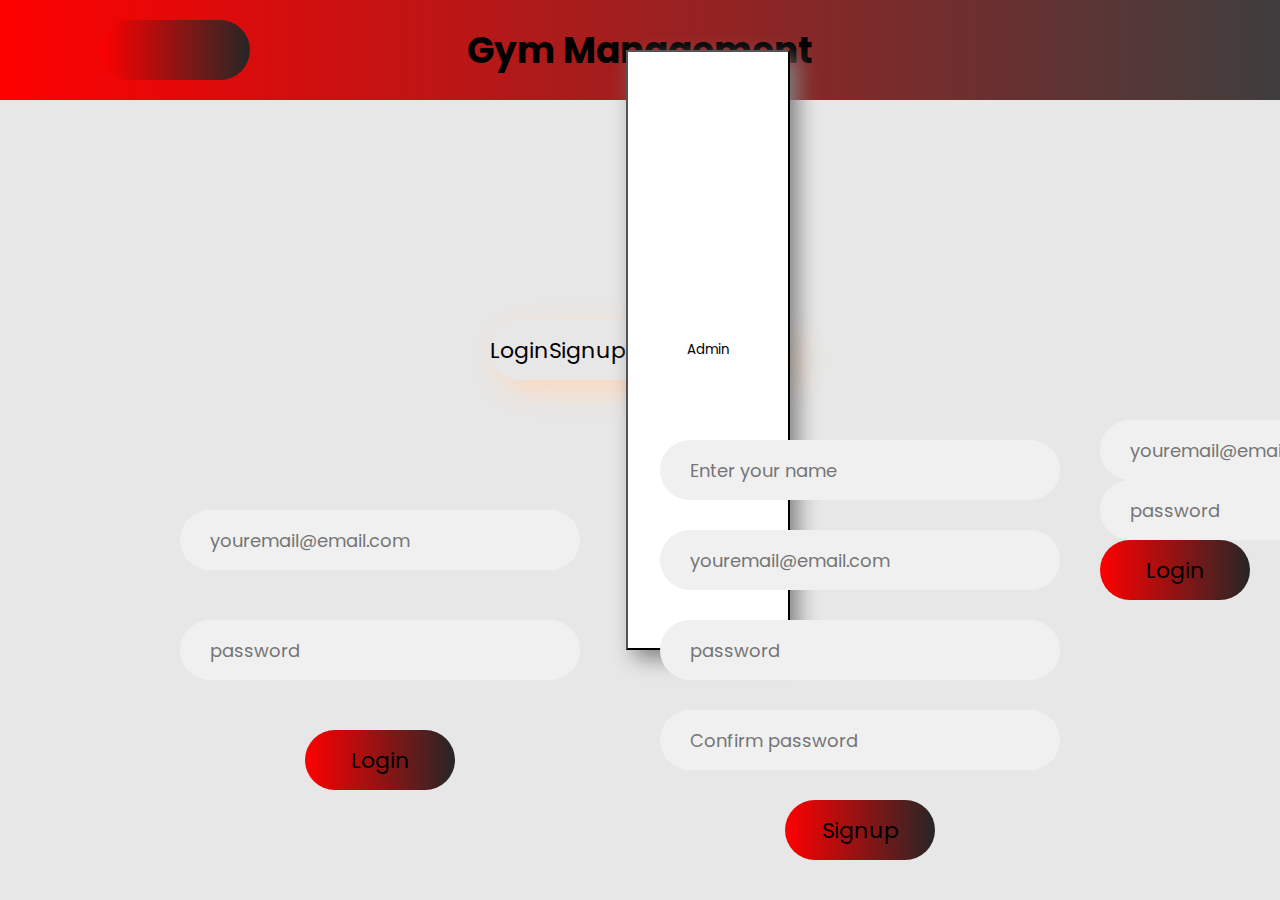
<file: index.html>
<!DOCTYPE html>
<html lang="en">
  
<head>
    <meta charset="UTF-8">
    <meta name="viewport" 
          content="width=device-width, 
                         initial-scale=1.0">
    <title>Gym Management</title>
    <link rel="stylesheet" 
          href="style.css">
</head>
  
<body>
    <header>
        <h1 class="heading">Gym Management</h1>
    </header>
  
    <!-- container div -->
    <div class="container">
  
        <!-- upper button section to select
             the login or signup form -->
        <div class="slider"></div>
        <div class="btn">
            <button class="login">Login</button>
            <button class="signup">Signup</button>
            <button class="admin">Admin</button>
    </div>
  
        <!-- Form section that contains the
             login and the signup form -->
        <div class="form-section">
  
            <!-- login form -->
            <div class="login-box">
                <input type="email" 
                       class="email ele" 
                       placeholder="youremail@email.com">
                <input type="password"
                       class="password ele" 
                       placeholder="password">
                <button class="clkbtn" onclick="myFunction()">Login</button>
            </div>
  
            <!-- signup form -->
            <div class="signup-box">
                <input type="text" 
                       class="name ele" 
                       placeholder="Enter your name">
                <input type="email" 
                       class="email ele" 
                       placeholder="youremail@email.com">
                <input type="password" 
                       class="password ele" 
                       placeholder="password">
                <input type="password" 
                       class="password ele" 
                       placeholder="Confirm password">
                <button class="clkbtn">Signup</button>
            </div>

            <!-- admin form -->
            <div class="admin-box">
                <input type="email" 
                       class="email ele" 
                       placeholder="youremail@email.com">
                <input type="password"
                       class="password ele" 
                       placeholder="password">
                <button class="clkbtn" onclick="myFunction2()">Login</button>
            </div>
        </div>
    </div>
    <script src="index.js"></script>
</body>
  
</html>
</file>
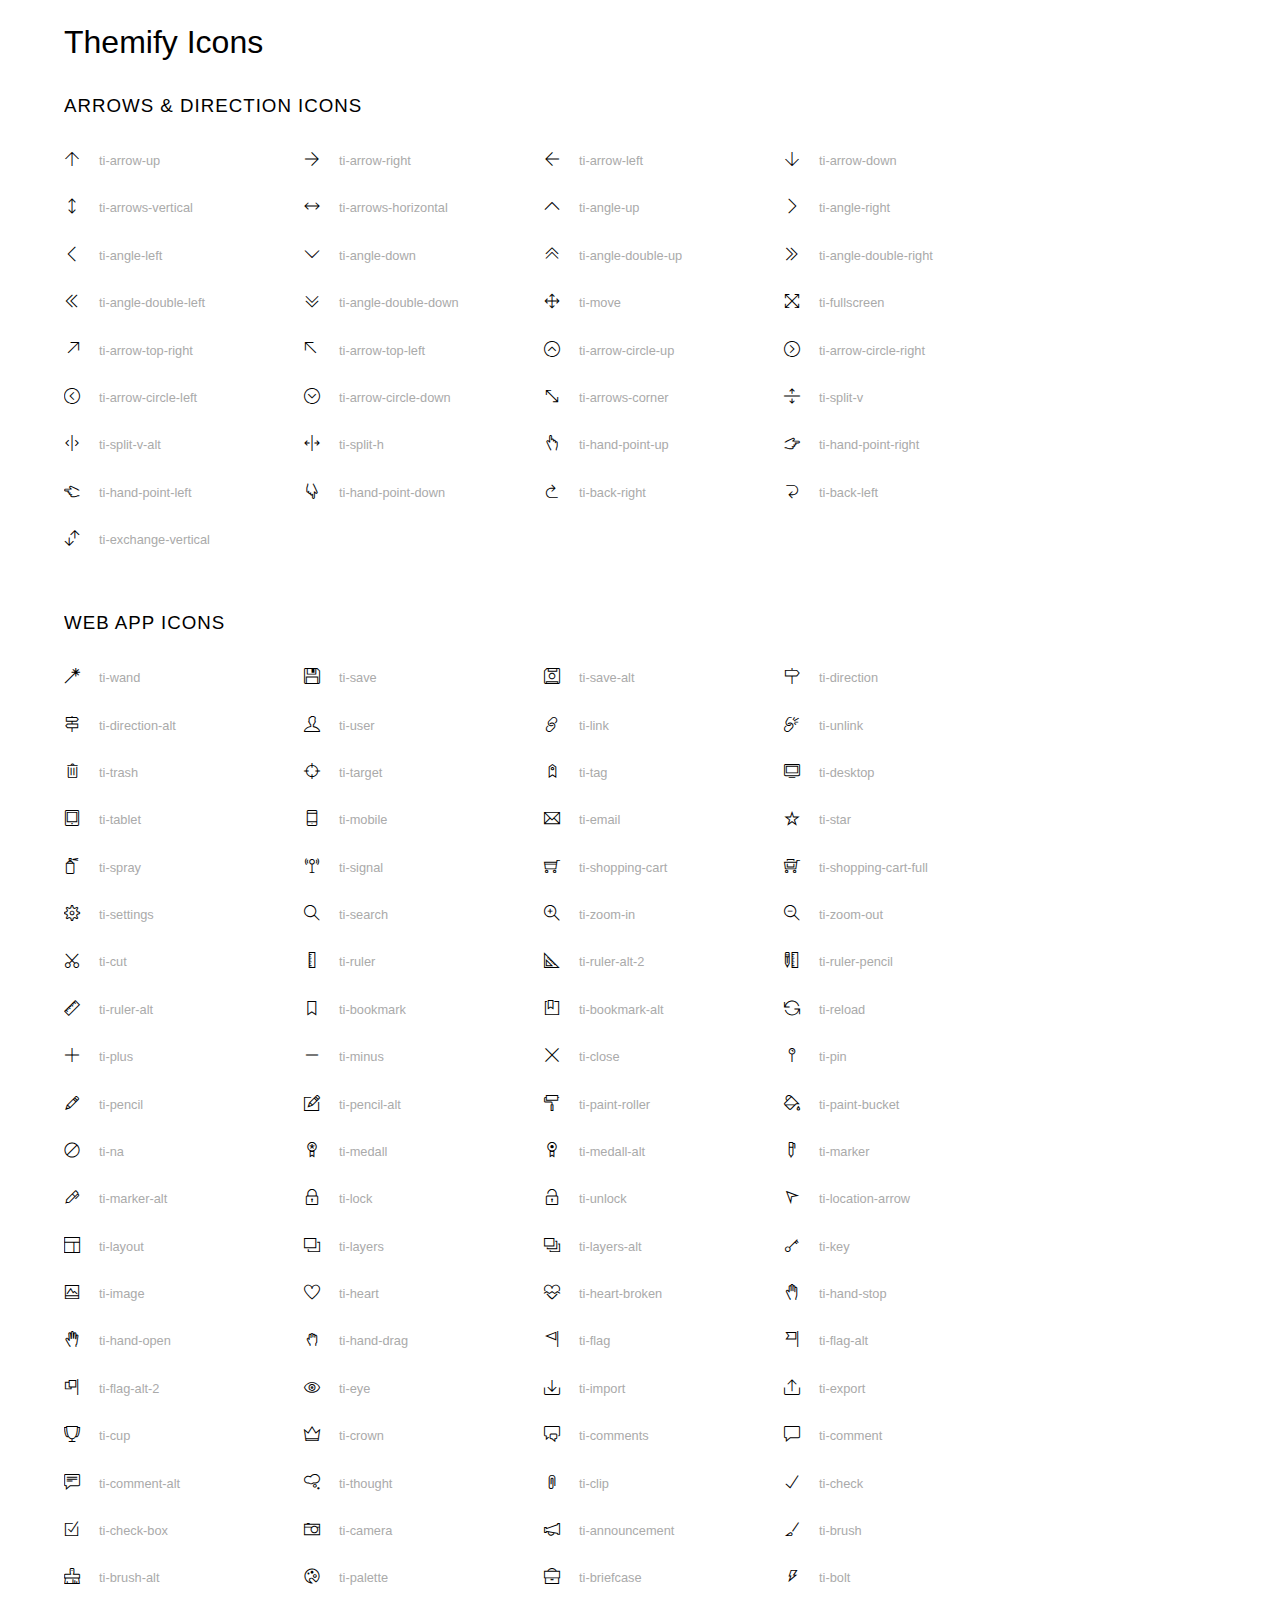
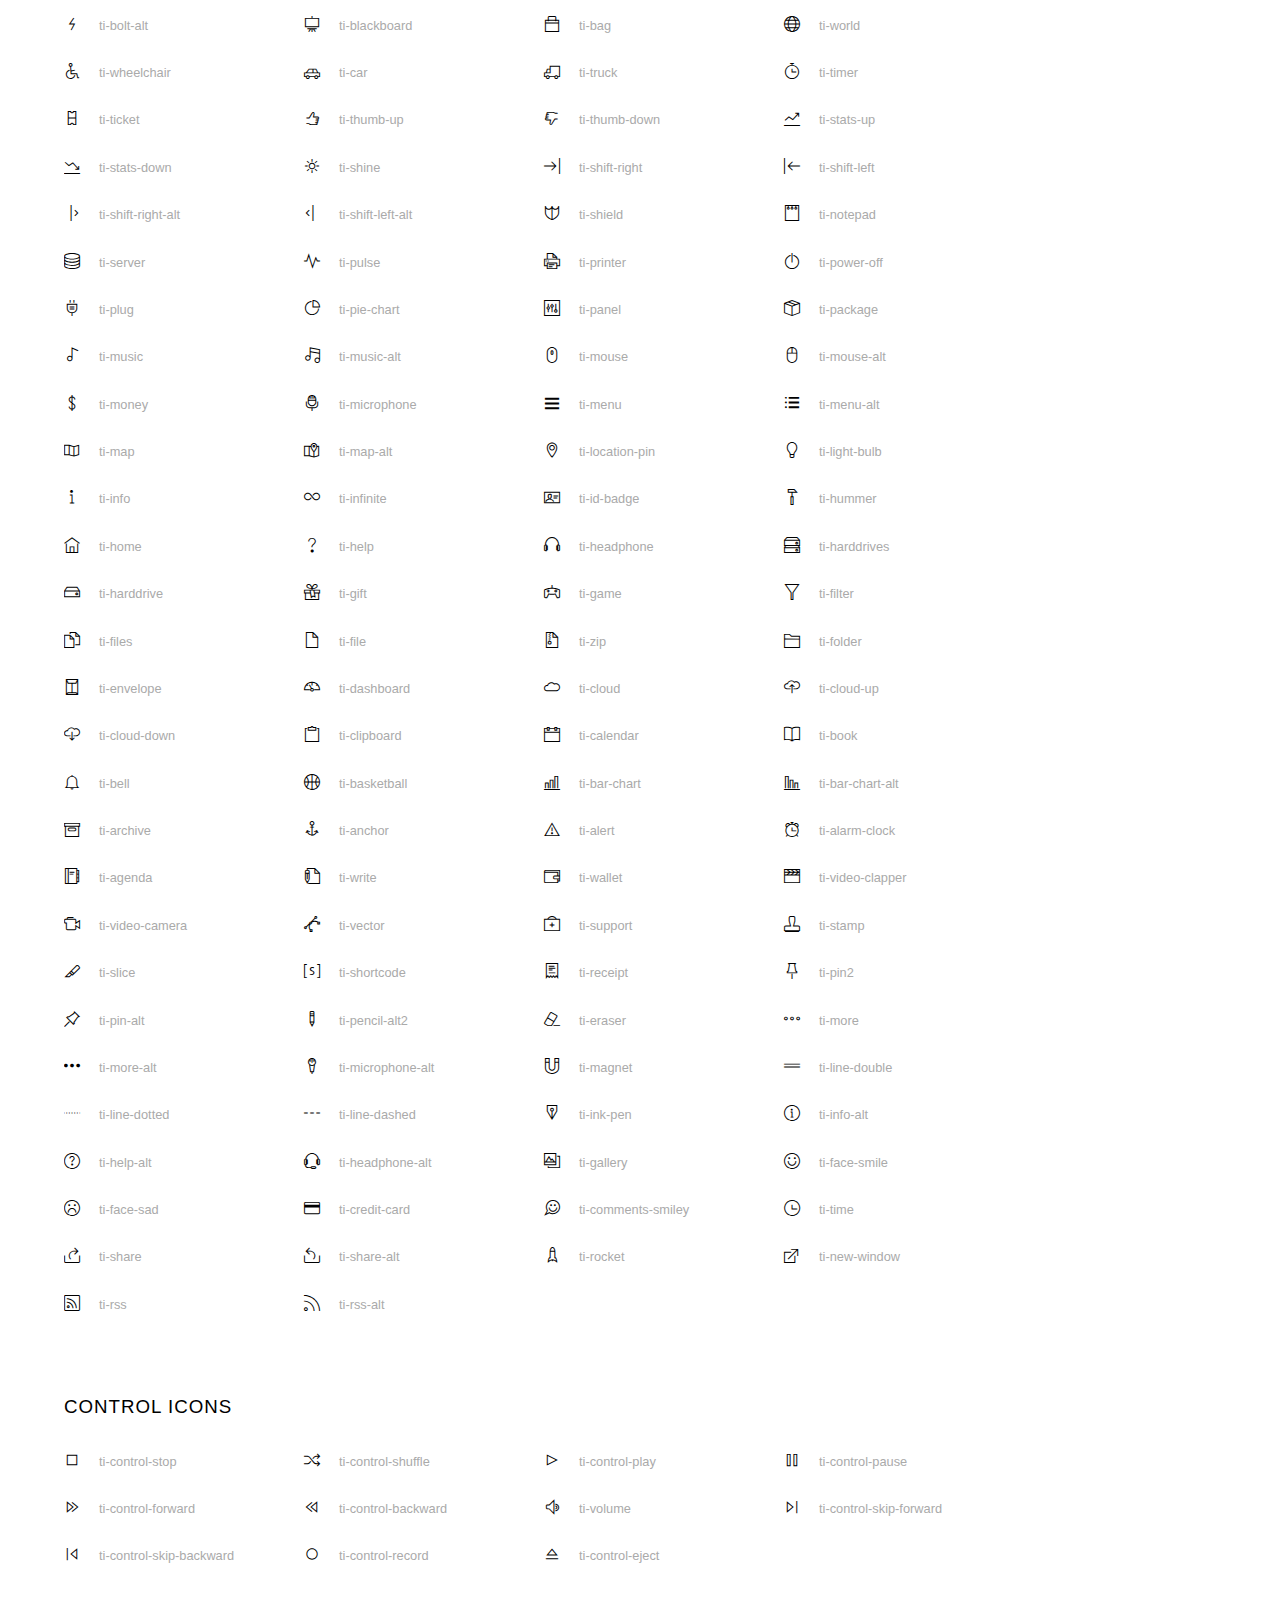
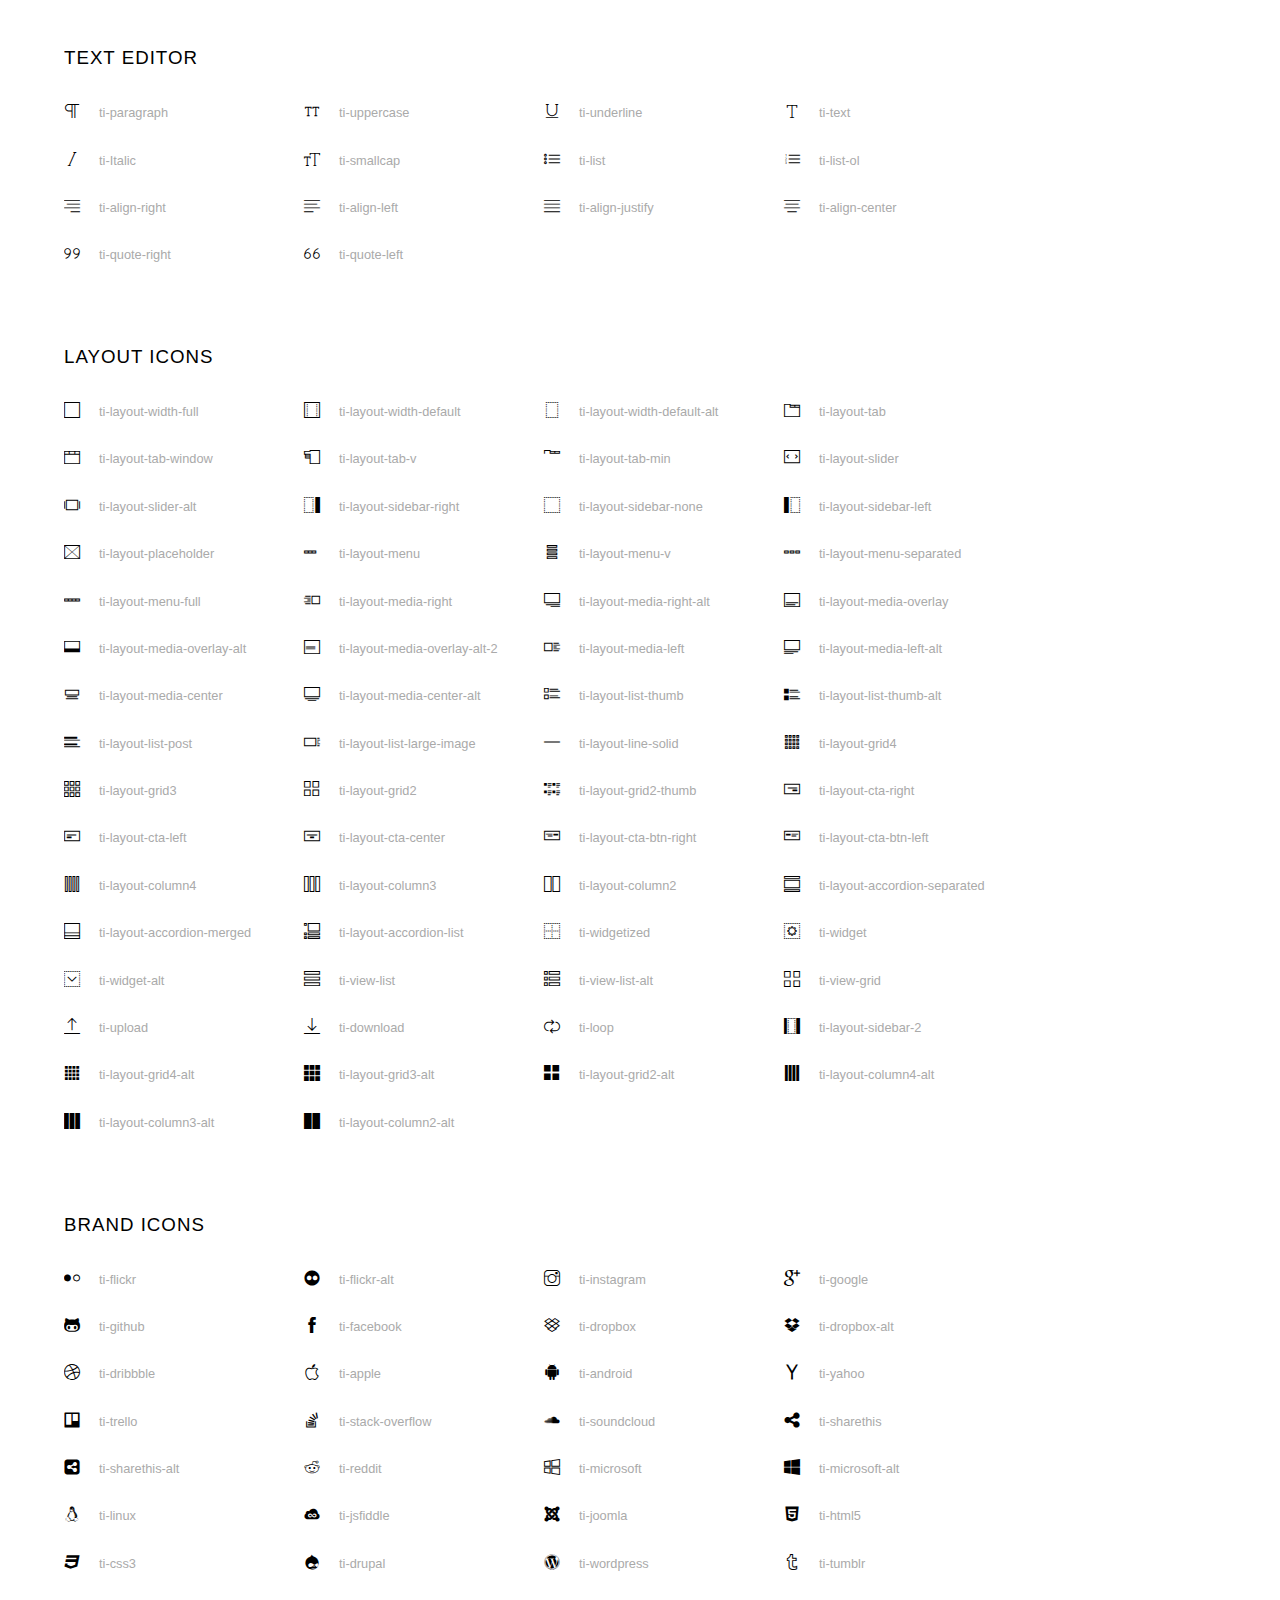
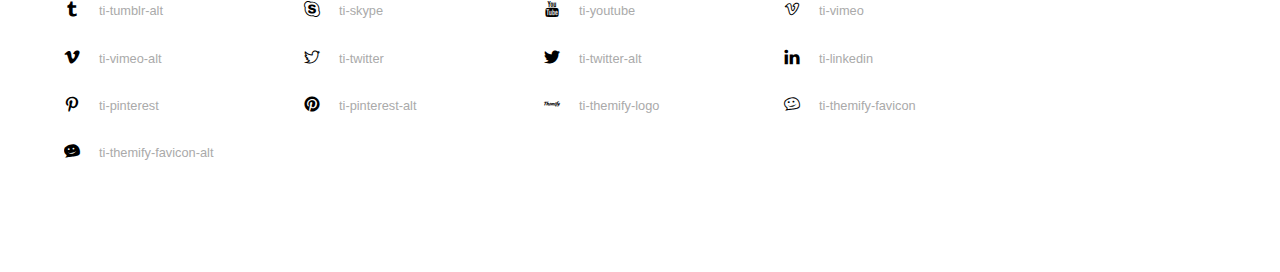
<file: assets/fonts/index.html>
<!doctype html>
<html>
<head>
	<meta charset="utf-8">
	<title>Themify Icon Font</title>
	<meta name="viewport" content="width=device-width">
	<link rel="stylesheet" href="demo-files/demo.css">
	<link rel="stylesheet" href="themify-icons.css">
	<!--[if lt IE 8]><!-->
	<link rel="stylesheet" href="ie7/ie7.css">
	<!--<![endif]-->
</head>
<body>
	<h1>Themify Icons</h1>

	<div class="icon-section">

		<div class="icon-section">
			<h3>Arrows &amp; Direction Icons </h3>

			<div class="icon-container">
				<span class="ti-arrow-up"></span><span class="icon-name"> ti-arrow-up</span>
			</div>
			<div class="icon-container">
				<span class="ti-arrow-right"></span><span class="icon-name"> ti-arrow-right</span>
			</div>
			<div class="icon-container">
				<span class="ti-arrow-left"></span><span class="icon-name"> ti-arrow-left</span>
			</div>
			<div class="icon-container">
				<span class="ti-arrow-down"></span><span class="icon-name"> ti-arrow-down</span>
			</div>
			<div class="icon-container">
				<span class="ti-arrows-vertical"></span><span class="icon-name"> ti-arrows-vertical</span>
			</div>
			<div class="icon-container">
				<span class="ti-arrows-horizontal"></span><span class="icon-name"> ti-arrows-horizontal</span>
			</div>
			<div class="icon-container">
				<span class="ti-angle-up"></span><span class="icon-name"> ti-angle-up</span>
			</div>
			<div class="icon-container">
				<span class="ti-angle-right"></span><span class="icon-name"> ti-angle-right</span>
			</div>
			<div class="icon-container">
				<span class="ti-angle-left"></span><span class="icon-name"> ti-angle-left</span>
			</div>
			<div class="icon-container">
				<span class="ti-angle-down"></span><span class="icon-name"> ti-angle-down</span>
			</div>	
			<div class="icon-container">
				<span class="ti-angle-double-up"></span><span class="icon-name"> ti-angle-double-up</span>
			</div>
			<div class="icon-container">
				<span class="ti-angle-double-right"></span><span class="icon-name"> ti-angle-double-right</span>
			</div>
			<div class="icon-container">
				<span class="ti-angle-double-left"></span><span class="icon-name"> ti-angle-double-left</span>
			</div>
			<div class="icon-container">
				<span class="ti-angle-double-down"></span><span class="icon-name"> ti-angle-double-down</span>
			</div>					
			<div class="icon-container">
				<span class="ti-move"></span><span class="icon-name"> ti-move</span>
			</div>
			<div class="icon-container">
				<span class="ti-fullscreen"></span><span class="icon-name"> ti-fullscreen</span>
			</div>
			<div class="icon-container">
				<span class="ti-arrow-top-right"></span><span class="icon-name"> ti-arrow-top-right</span>
			</div>
			<div class="icon-container">
				<span class="ti-arrow-top-left"></span><span class="icon-name"> ti-arrow-top-left</span>
			</div>
			<div class="icon-container">
				<span class="ti-arrow-circle-up"></span><span class="icon-name"> ti-arrow-circle-up</span>
			</div>
			<div class="icon-container">
				<span class="ti-arrow-circle-right"></span><span class="icon-name"> ti-arrow-circle-right</span>
			</div>
			<div class="icon-container">
				<span class="ti-arrow-circle-left"></span><span class="icon-name"> ti-arrow-circle-left</span>
			</div>
			<div class="icon-container">
				<span class="ti-arrow-circle-down"></span><span class="icon-name"> ti-arrow-circle-down</span>
			</div>
			<div class="icon-container">
				<span class="ti-arrows-corner"></span><span class="icon-name"> ti-arrows-corner</span>
			</div>
			<div class="icon-container">
				<span class="ti-split-v"></span><span class="icon-name"> ti-split-v</span>
			</div>

			<div class="icon-container">
				<span class="ti-split-v-alt"></span><span class="icon-name"> ti-split-v-alt</span>
			</div>
			<div class="icon-container">
				<span class="ti-split-h"></span><span class="icon-name"> ti-split-h</span>
			</div>
			<div class="icon-container">
				<span class="ti-hand-point-up"></span><span class="icon-name"> ti-hand-point-up</span>
			</div>
			<div class="icon-container">
				<span class="ti-hand-point-right"></span><span class="icon-name"> ti-hand-point-right</span>
			</div>
			<div class="icon-container">
				<span class="ti-hand-point-left"></span><span class="icon-name"> ti-hand-point-left</span>
			</div>
			<div class="icon-container">
				<span class="ti-hand-point-down"></span><span class="icon-name"> ti-hand-point-down</span>
			</div>
			<div class="icon-container">
				<span class="ti-back-right"></span><span class="icon-name"> ti-back-right</span>
			</div>
			<div class="icon-container">
				<span class="ti-back-left"></span><span class="icon-name"> ti-back-left</span>
			</div>
			<div class="icon-container">
				<span class="ti-exchange-vertical"></span><span class="icon-name"> ti-exchange-vertical</span>
			</div>

		</div> <!-- Arrows Icons -->



		<h3>Web App Icons</h3>
		
		<div class="icon-section">

			<div class="icon-container">
				<span class="ti-wand"></span><span class="icon-name"> ti-wand</span>
			</div>
			<div class="icon-container">
				<span class="ti-save"></span><span class="icon-name"> ti-save</span>
			</div>
			<div class="icon-container">
				<span class="ti-save-alt"></span><span class="icon-name"> ti-save-alt</span>
			</div>

			<div class="icon-container">
				<span class="ti-direction"></span><span class="icon-name"> ti-direction</span>
			</div>
			<div class="icon-container">
				<span class="ti-direction-alt"></span><span class="icon-name"> ti-direction-alt</span>
			</div>
			<div class="icon-container">
				<span class="ti-user"></span><span class="icon-name"> ti-user</span>
			</div>
			<div class="icon-container">
				<span class="ti-link"></span><span class="icon-name"> ti-link</span>
			</div>
			<div class="icon-container">
				<span class="ti-unlink"></span><span class="icon-name"> ti-unlink</span>
			</div>
			<div class="icon-container">
				<span class="ti-trash"></span><span class="icon-name"> ti-trash</span>
			</div>
			<div class="icon-container">
				<span class="ti-target"></span><span class="icon-name"> ti-target</span>
			</div>
			<div class="icon-container">
				<span class="ti-tag"></span><span class="icon-name"> ti-tag</span>
			</div>
			<div class="icon-container">
				<span class="ti-desktop"></span><span class="icon-name"> ti-desktop</span>
			</div>
			<div class="icon-container">
				<span class="ti-tablet"></span><span class="icon-name"> ti-tablet</span>
			</div>
			<div class="icon-container">
				<span class="ti-mobile"></span><span class="icon-name"> ti-mobile</span>
			</div>
			<div class="icon-container">
				<span class="ti-email"></span><span class="icon-name"> ti-email</span>
			</div>	
			<div class="icon-container">
				<span class="ti-star"></span><span class="icon-name"> ti-star</span>
			</div>
			<div class="icon-container">
				<span class="ti-spray"></span><span class="icon-name"> ti-spray</span>
			</div>
			<div class="icon-container">
				<span class="ti-signal"></span><span class="icon-name"> ti-signal</span>
			</div>
			<div class="icon-container">
				<span class="ti-shopping-cart"></span><span class="icon-name"> ti-shopping-cart</span>
			</div>
			<div class="icon-container">
				<span class="ti-shopping-cart-full"></span><span class="icon-name"> ti-shopping-cart-full</span>
			</div>
			<div class="icon-container">
				<span class="ti-settings"></span><span class="icon-name"> ti-settings</span>
			</div>
			<div class="icon-container">
				<span class="ti-search"></span><span class="icon-name"> ti-search</span>
			</div>
			<div class="icon-container">
				<span class="ti-zoom-in"></span><span class="icon-name"> ti-zoom-in</span>
			</div>
			<div class="icon-container">
				<span class="ti-zoom-out"></span><span class="icon-name"> ti-zoom-out</span>
			</div>
			<div class="icon-container">
				<span class="ti-cut"></span><span class="icon-name"> ti-cut</span>
			</div>
			<div class="icon-container">
				<span class="ti-ruler"></span><span class="icon-name"> ti-ruler</span>
			</div>
			<div class="icon-container">
				<span class="ti-ruler-alt-2"></span><span class="icon-name"> ti-ruler-alt-2</span>
			</div>			
			<div class="icon-container">
				<span class="ti-ruler-pencil"></span><span class="icon-name"> ti-ruler-pencil</span>
			</div>
			<div class="icon-container">
				<span class="ti-ruler-alt"></span><span class="icon-name"> ti-ruler-alt</span>
			</div>
			<div class="icon-container">
				<span class="ti-bookmark"></span><span class="icon-name"> ti-bookmark</span>
			</div>
			<div class="icon-container">
				<span class="ti-bookmark-alt"></span><span class="icon-name"> ti-bookmark-alt</span>
			</div>
			<div class="icon-container">
				<span class="ti-reload"></span><span class="icon-name"> ti-reload</span>
			</div>
			<div class="icon-container">
				<span class="ti-plus"></span><span class="icon-name"> ti-plus</span>
			</div>
			<div class="icon-container">
				<span class="ti-minus"></span><span class="icon-name"> ti-minus</span>
			</div>
			<div class="icon-container">
				<span class="ti-close"></span><span class="icon-name"> ti-close</span>
			</div>			
			<div class="icon-container">
				<span class="ti-pin"></span><span class="icon-name"> ti-pin</span>
			</div>
			<div class="icon-container">
				<span class="ti-pencil"></span><span class="icon-name"> ti-pencil</span>
			</div>
					
		  	<div class="icon-container">
				<span class="ti-pencil-alt"></span><span class="icon-name"> ti-pencil-alt</span>
			</div>
			<div class="icon-container">
				<span class="ti-paint-roller"></span><span class="icon-name"> ti-paint-roller</span>
			</div>
			<div class="icon-container">
				<span class="ti-paint-bucket"></span><span class="icon-name"> ti-paint-bucket</span>
			</div>
			<div class="icon-container">
				<span class="ti-na"></span><span class="icon-name"> ti-na</span>
			</div>
			<div class="icon-container">
				<span class="ti-medall"></span><span class="icon-name"> ti-medall</span>
			</div>
			<div class="icon-container">
				<span class="ti-medall-alt"></span><span class="icon-name"> ti-medall-alt</span>
			</div>
			<div class="icon-container">
				<span class="ti-marker"></span><span class="icon-name"> ti-marker</span>
			</div>
			<div class="icon-container">
				<span class="ti-marker-alt"></span><span class="icon-name"> ti-marker-alt</span>
			</div>

			<div class="icon-container">
				<span class="ti-lock"></span><span class="icon-name"> ti-lock</span>
			</div>
			<div class="icon-container">
				<span class="ti-unlock"></span><span class="icon-name"> ti-unlock</span>
			</div>
			<div class="icon-container">
				<span class="ti-location-arrow"></span><span class="icon-name"> ti-location-arrow</span>
			</div>
			<div class="icon-container">
				<span class="ti-layout"></span><span class="icon-name"> ti-layout</span>
			</div>
			<div class="icon-container">
				<span class="ti-layers"></span><span class="icon-name"> ti-layers</span>
			</div>
			<div class="icon-container">
				<span class="ti-layers-alt"></span><span class="icon-name"> ti-layers-alt</span>
			</div>
			<div class="icon-container">
				<span class="ti-key"></span><span class="icon-name"> ti-key</span>
			</div>
			<div class="icon-container">
				<span class="ti-image"></span><span class="icon-name"> ti-image</span>
			</div>
			<div class="icon-container">
				<span class="ti-heart"></span><span class="icon-name"> ti-heart</span>
			</div>
			<div class="icon-container">
				<span class="ti-heart-broken"></span><span class="icon-name"> ti-heart-broken</span>
			</div>
			<div class="icon-container">
				<span class="ti-hand-stop"></span><span class="icon-name"> ti-hand-stop</span>
			</div>
			<div class="icon-container">
				<span class="ti-hand-open"></span><span class="icon-name"> ti-hand-open</span>
			</div>
			<div class="icon-container">
				<span class="ti-hand-drag"></span><span class="icon-name"> ti-hand-drag</span>
			</div>
			<div class="icon-container">
				<span class="ti-flag"></span><span class="icon-name"> ti-flag</span>
			</div>
			<div class="icon-container">
				<span class="ti-flag-alt"></span><span class="icon-name"> ti-flag-alt</span>
			</div>
			<div class="icon-container">
				<span class="ti-flag-alt-2"></span><span class="icon-name"> ti-flag-alt-2</span>
			</div>
			<div class="icon-container">
				<span class="ti-eye"></span><span class="icon-name"> ti-eye</span>
			</div>
			<div class="icon-container">
				<span class="ti-import"></span><span class="icon-name"> ti-import</span>
			</div>			
			<div class="icon-container">
				<span class="ti-export"></span><span class="icon-name"> ti-export</span>
			</div>
			<div class="icon-container">
				<span class="ti-cup"></span><span class="icon-name"> ti-cup</span>
			</div>
			<div class="icon-container">
				<span class="ti-crown"></span><span class="icon-name"> ti-crown</span>
			</div>
			<div class="icon-container">
				<span class="ti-comments"></span><span class="icon-name"> ti-comments</span>
			</div>
			<div class="icon-container">
				<span class="ti-comment"></span><span class="icon-name"> ti-comment</span>
			</div>
			<div class="icon-container">
				<span class="ti-comment-alt"></span><span class="icon-name"> ti-comment-alt</span>
			</div>
			<div class="icon-container">
				<span class="ti-thought"></span><span class="icon-name"> ti-thought</span>
			</div>			
			<div class="icon-container">
				<span class="ti-clip"></span><span class="icon-name"> ti-clip</span>
			</div>

			<div class="icon-container">
				<span class="ti-check"></span><span class="icon-name"> ti-check</span>
			</div>
			<div class="icon-container">
				<span class="ti-check-box"></span><span class="icon-name"> ti-check-box</span>
			</div>
			<div class="icon-container">
				<span class="ti-camera"></span><span class="icon-name"> ti-camera</span>
			</div>
			<div class="icon-container">
				<span class="ti-announcement"></span><span class="icon-name"> ti-announcement</span>
			</div>
			<div class="icon-container">
				<span class="ti-brush"></span><span class="icon-name"> ti-brush</span>
			</div>
			<div class="icon-container">
				<span class="ti-brush-alt"></span><span class="icon-name"> ti-brush-alt</span>
			</div>
			<div class="icon-container">
				<span class="ti-palette"></span><span class="icon-name"> ti-palette</span>
			</div>			
			<div class="icon-container">
				<span class="ti-briefcase"></span><span class="icon-name"> ti-briefcase</span>
			</div>
			<div class="icon-container">
				<span class="ti-bolt"></span><span class="icon-name"> ti-bolt</span>
			</div>
			<div class="icon-container">
				<span class="ti-bolt-alt"></span><span class="icon-name"> ti-bolt-alt</span>
			</div>
			<div class="icon-container">
				<span class="ti-blackboard"></span><span class="icon-name"> ti-blackboard</span>
			</div>
			<div class="icon-container">
				<span class="ti-bag"></span><span class="icon-name"> ti-bag</span>
			</div>
			<div class="icon-container">
				<span class="ti-world"></span><span class="icon-name"> ti-world</span>
			</div>
			<div class="icon-container">
				<span class="ti-wheelchair"></span><span class="icon-name"> ti-wheelchair</span>
			</div>
			<div class="icon-container">
				<span class="ti-car"></span><span class="icon-name"> ti-car</span>
			</div>
			<div class="icon-container">
				<span class="ti-truck"></span><span class="icon-name"> ti-truck</span>
			</div>
			<div class="icon-container">
				<span class="ti-timer"></span><span class="icon-name"> ti-timer</span>
			</div>
			<div class="icon-container">
				<span class="ti-ticket"></span><span class="icon-name"> ti-ticket</span>
			</div>
			<div class="icon-container">
				<span class="ti-thumb-up"></span><span class="icon-name"> ti-thumb-up</span>
			</div>
			<div class="icon-container">
				<span class="ti-thumb-down"></span><span class="icon-name"> ti-thumb-down</span>
			</div>

			<div class="icon-container">
				<span class="ti-stats-up"></span><span class="icon-name"> ti-stats-up</span>
			</div>
			<div class="icon-container">
				<span class="ti-stats-down"></span><span class="icon-name"> ti-stats-down</span>
			</div>
			<div class="icon-container">
				<span class="ti-shine"></span><span class="icon-name"> ti-shine</span>
			</div>
			<div class="icon-container">
				<span class="ti-shift-right"></span><span class="icon-name"> ti-shift-right</span>
			</div>
			<div class="icon-container">
				<span class="ti-shift-left"></span><span class="icon-name"> ti-shift-left</span>
			</div>

			<div class="icon-container">
				<span class="ti-shift-right-alt"></span><span class="icon-name"> ti-shift-right-alt</span>
			</div>
			<div class="icon-container">
				<span class="ti-shift-left-alt"></span><span class="icon-name"> ti-shift-left-alt</span>
			</div>
			<div class="icon-container">
				<span class="ti-shield"></span><span class="icon-name"> ti-shield</span>
			</div>
			<div class="icon-container">
				<span class="ti-notepad"></span><span class="icon-name"> ti-notepad</span>
			</div>
			<div class="icon-container">
				<span class="ti-server"></span><span class="icon-name"> ti-server</span>
			</div>

			<div class="icon-container">
				<span class="ti-pulse"></span><span class="icon-name"> ti-pulse</span>
			</div>
			<div class="icon-container">
				<span class="ti-printer"></span><span class="icon-name"> ti-printer</span>
			</div>
			<div class="icon-container">
				<span class="ti-power-off"></span><span class="icon-name"> ti-power-off</span>
			</div>
			<div class="icon-container">
				<span class="ti-plug"></span><span class="icon-name"> ti-plug</span>
			</div>
			<div class="icon-container">
				<span class="ti-pie-chart"></span><span class="icon-name"> ti-pie-chart</span>
			</div>

			<div class="icon-container">
				<span class="ti-panel"></span><span class="icon-name"> ti-panel</span>
			</div>
			<div class="icon-container">
				<span class="ti-package"></span><span class="icon-name"> ti-package</span>
			</div>
			<div class="icon-container">
				<span class="ti-music"></span><span class="icon-name"> ti-music</span>
			</div>
			<div class="icon-container">
				<span class="ti-music-alt"></span><span class="icon-name"> ti-music-alt</span>
			</div>
			<div class="icon-container">
				<span class="ti-mouse"></span><span class="icon-name"> ti-mouse</span>
			</div>
			<div class="icon-container">
				<span class="ti-mouse-alt"></span><span class="icon-name"> ti-mouse-alt</span>
			</div>
			<div class="icon-container">
				<span class="ti-money"></span><span class="icon-name"> ti-money</span>
			</div>
			<div class="icon-container">
				<span class="ti-microphone"></span><span class="icon-name"> ti-microphone</span>
			</div>
			<div class="icon-container">
				<span class="ti-menu"></span><span class="icon-name"> ti-menu</span>
			</div>
			<div class="icon-container">
				<span class="ti-menu-alt"></span><span class="icon-name"> ti-menu-alt</span>
			</div>
			<div class="icon-container">
				<span class="ti-map"></span><span class="icon-name"> ti-map</span>
			</div>
			<div class="icon-container">
				<span class="ti-map-alt"></span><span class="icon-name"> ti-map-alt</span>
			</div>

			<div class="icon-container">
				<span class="ti-location-pin"></span><span class="icon-name"> ti-location-pin</span>
			</div>

			<div class="icon-container">
				<span class="ti-light-bulb"></span><span class="icon-name"> ti-light-bulb</span>
			</div>
			<div class="icon-container">
				<span class="ti-info"></span><span class="icon-name"> ti-info</span>
			</div>
			<div class="icon-container">
				<span class="ti-infinite"></span><span class="icon-name"> ti-infinite</span>
			</div>
			<div class="icon-container">
				<span class="ti-id-badge"></span><span class="icon-name"> ti-id-badge</span>
			</div>
			<div class="icon-container">
				<span class="ti-hummer"></span><span class="icon-name"> ti-hummer</span>
			</div>
			<div class="icon-container">
				<span class="ti-home"></span><span class="icon-name"> ti-home</span>
			</div>
			<div class="icon-container">
				<span class="ti-help"></span><span class="icon-name"> ti-help</span>
			</div>
			<div class="icon-container">
				<span class="ti-headphone"></span><span class="icon-name"> ti-headphone</span>
			</div>
			<div class="icon-container">
				<span class="ti-harddrives"></span><span class="icon-name"> ti-harddrives</span>
			</div>
			<div class="icon-container">
				<span class="ti-harddrive"></span><span class="icon-name"> ti-harddrive</span>
			</div>
			<div class="icon-container">
				<span class="ti-gift"></span><span class="icon-name"> ti-gift</span>
			</div>
			<div class="icon-container">
				<span class="ti-game"></span><span class="icon-name"> ti-game</span>
			</div>
			<div class="icon-container">
				<span class="ti-filter"></span><span class="icon-name"> ti-filter</span>
			</div>
			<div class="icon-container">
				<span class="ti-files"></span><span class="icon-name"> ti-files</span>
			</div>
			<div class="icon-container">
				<span class="ti-file"></span><span class="icon-name"> ti-file</span>
			</div>
			<div class="icon-container">
				<span class="ti-zip"></span><span class="icon-name"> ti-zip</span>
			</div>
			<div class="icon-container">
				<span class="ti-folder"></span><span class="icon-name"> ti-folder</span>
			</div>			
			<div class="icon-container">
				<span class="ti-envelope"></span><span class="icon-name"> ti-envelope</span>
			</div>


			<div class="icon-container">
				<span class="ti-dashboard"></span><span class="icon-name"> ti-dashboard</span>
			</div>
			<div class="icon-container">
				<span class="ti-cloud"></span><span class="icon-name"> ti-cloud</span>
			</div>
			<div class="icon-container">
				<span class="ti-cloud-up"></span><span class="icon-name"> ti-cloud-up</span>
			</div>
			<div class="icon-container">
				<span class="ti-cloud-down"></span><span class="icon-name"> ti-cloud-down</span>
			</div>
			<div class="icon-container">
				<span class="ti-clipboard"></span><span class="icon-name"> ti-clipboard</span>
			</div>
			<div class="icon-container">
				<span class="ti-calendar"></span><span class="icon-name"> ti-calendar</span>
			</div>
			<div class="icon-container">
				<span class="ti-book"></span><span class="icon-name"> ti-book</span>
			</div>
			<div class="icon-container">
				<span class="ti-bell"></span><span class="icon-name"> ti-bell</span>
			</div>
			<div class="icon-container">
				<span class="ti-basketball"></span><span class="icon-name"> ti-basketball</span>
			</div>
			<div class="icon-container">
				<span class="ti-bar-chart"></span><span class="icon-name"> ti-bar-chart</span>
			</div>
			<div class="icon-container">
				<span class="ti-bar-chart-alt"></span><span class="icon-name"> ti-bar-chart-alt</span>
			</div>


			<div class="icon-container">
				<span class="ti-archive"></span><span class="icon-name"> ti-archive</span>
			</div>
			<div class="icon-container">
				<span class="ti-anchor"></span><span class="icon-name"> ti-anchor</span>
			</div>

			<div class="icon-container">
				<span class="ti-alert"></span><span class="icon-name"> ti-alert</span>
			</div>
			<div class="icon-container">
				<span class="ti-alarm-clock"></span><span class="icon-name"> ti-alarm-clock</span>
			</div>
			<div class="icon-container">
				<span class="ti-agenda"></span><span class="icon-name"> ti-agenda</span>
			</div>
			<div class="icon-container">
				<span class="ti-write"></span><span class="icon-name"> ti-write</span>
			</div>

			<div class="icon-container">
				<span class="ti-wallet"></span><span class="icon-name"> ti-wallet</span>
			</div>
			<div class="icon-container">
				<span class="ti-video-clapper"></span><span class="icon-name"> ti-video-clapper</span>
			</div>
			<div class="icon-container">
				<span class="ti-video-camera"></span><span class="icon-name"> ti-video-camera</span>
			</div>
			<div class="icon-container">
				<span class="ti-vector"></span><span class="icon-name"> ti-vector</span>
			</div>

			<div class="icon-container">
				<span class="ti-support"></span><span class="icon-name"> ti-support</span>
			</div>
			<div class="icon-container">
				<span class="ti-stamp"></span><span class="icon-name"> ti-stamp</span>
			</div>
			<div class="icon-container">
				<span class="ti-slice"></span><span class="icon-name"> ti-slice</span>
			</div>
			<div class="icon-container">
				<span class="ti-shortcode"></span><span class="icon-name"> ti-shortcode</span>
			</div>
			<div class="icon-container">
				<span class="ti-receipt"></span><span class="icon-name"> ti-receipt</span>
			</div>
			<div class="icon-container">
				<span class="ti-pin2"></span><span class="icon-name"> ti-pin2</span>
			</div>
			<div class="icon-container">
				<span class="ti-pin-alt"></span><span class="icon-name"> ti-pin-alt</span>
			</div>
			<div class="icon-container">
				<span class="ti-pencil-alt2"></span><span class="icon-name"> ti-pencil-alt2</span>
			</div>
			<div class="icon-container">
				<span class="ti-eraser"></span><span class="icon-name"> ti-eraser</span>
			</div>			
			<div class="icon-container">
				<span class="ti-more"></span><span class="icon-name"> ti-more</span>
			</div>
			<div class="icon-container">
				<span class="ti-more-alt"></span><span class="icon-name"> ti-more-alt</span>
			</div>
			<div class="icon-container">
				<span class="ti-microphone-alt"></span><span class="icon-name"> ti-microphone-alt</span>
			</div>
			<div class="icon-container">
				<span class="ti-magnet"></span><span class="icon-name"> ti-magnet</span>
			</div>
			<div class="icon-container">
				<span class="ti-line-double"></span><span class="icon-name"> ti-line-double</span>
			</div>
			<div class="icon-container">
				<span class="ti-line-dotted"></span><span class="icon-name"> ti-line-dotted</span>
			</div>
			<div class="icon-container">
				<span class="ti-line-dashed"></span><span class="icon-name"> ti-line-dashed</span>
			</div>

			<div class="icon-container">
				<span class="ti-ink-pen"></span><span class="icon-name"> ti-ink-pen</span>
			</div>
			<div class="icon-container">
				<span class="ti-info-alt"></span><span class="icon-name"> ti-info-alt</span>
			</div>
			<div class="icon-container">
				<span class="ti-help-alt"></span><span class="icon-name"> ti-help-alt</span>
			</div>
			<div class="icon-container">
				<span class="ti-headphone-alt"></span><span class="icon-name"> ti-headphone-alt</span>
			</div>

			<div class="icon-container">
				<span class="ti-gallery"></span><span class="icon-name"> ti-gallery</span>
			</div>
			<div class="icon-container">
				<span class="ti-face-smile"></span><span class="icon-name"> ti-face-smile</span>
			</div>
			<div class="icon-container">
				<span class="ti-face-sad"></span><span class="icon-name"> ti-face-sad</span>
			</div>
			<div class="icon-container">
				<span class="ti-credit-card"></span><span class="icon-name"> ti-credit-card</span>
			</div>
			<div class="icon-container">
				<span class="ti-comments-smiley"></span><span class="icon-name"> ti-comments-smiley</span>
			</div>
			<div class="icon-container">
				<span class="ti-time"></span><span class="icon-name"> ti-time</span>
			</div>
			<div class="icon-container">
				<span class="ti-share"></span><span class="icon-name"> ti-share</span>
			</div>
			<div class="icon-container">
				<span class="ti-share-alt"></span><span class="icon-name"> ti-share-alt</span>
			</div>
			<div class="icon-container">
				<span class="ti-rocket"></span><span class="icon-name"> ti-rocket</span>
			</div>

			<div class="icon-container">
				<span class="ti-new-window"></span><span class="icon-name"> ti-new-window</span>
			</div>

			<div class="icon-container">
				<span class="ti-rss"></span><span class="icon-name"> ti-rss</span>
			</div>

			<div class="icon-container">
				<span class="ti-rss-alt"></span><span class="icon-name"> ti-rss-alt</span>
			</div>
			
		</div><!-- Web App Icons -->


		<div class="icon-section">
			<h3>Control Icons</h3>
			<div class="icon-container">
				<span class="ti-control-stop"></span><span class="icon-name"> ti-control-stop</span>
			</div>
			<div class="icon-container">
				<span class="ti-control-shuffle"></span><span class="icon-name"> ti-control-shuffle</span>
			</div>
			<div class="icon-container">
				<span class="ti-control-play"></span><span class="icon-name"> ti-control-play</span>
			</div>
			<div class="icon-container">
				<span class="ti-control-pause"></span><span class="icon-name"> ti-control-pause</span>
			</div>
			<div class="icon-container">
				<span class="ti-control-forward"></span><span class="icon-name"> ti-control-forward</span>
			</div>
			<div class="icon-container">
				<span class="ti-control-backward"></span><span class="icon-name"> ti-control-backward</span>
			</div>	
			<div class="icon-container">
				<span class="ti-volume"></span><span class="icon-name"> ti-volume</span>
			</div>
			<div class="icon-container">
				<span class="ti-control-skip-forward"></span><span class="icon-name"> ti-control-skip-forward</span>
			</div>
			<div class="icon-container">
				<span class="ti-control-skip-backward"></span><span class="icon-name"> ti-control-skip-backward</span>
			</div>
			<div class="icon-container">
				<span class="ti-control-record"></span><span class="icon-name"> ti-control-record</span>
			</div>
			<div class="icon-container">
				<span class="ti-control-eject"></span><span class="icon-name"> ti-control-eject</span>
			</div>			
		</div> <!-- Control Icons -->


		<div class="icon-section">
			<h3>Text Editor</h3>

			<div class="icon-container">
				<span class="ti-paragraph"></span><span class="icon-name"> ti-paragraph</span>
			</div>
			<div class="icon-container">
				<span class="ti-uppercase"></span><span class="icon-name"> ti-uppercase</span>
			</div>

			<div class="icon-container">
				<span class="ti-underline"></span><span class="icon-name"> ti-underline</span>
			</div>
			<div class="icon-container">
				<span class="ti-text"></span><span class="icon-name"> ti-text</span>
			</div>
			<div class="icon-container">
				<span class="ti-Italic"></span><span class="icon-name"> ti-Italic</span>
			</div>
			<div class="icon-container">
				<span class="ti-smallcap"></span><span class="icon-name"> ti-smallcap</span>
			</div>
			<div class="icon-container">
				<span class="ti-list"></span><span class="icon-name"> ti-list</span>
			</div>
			<div class="icon-container">
				<span class="ti-list-ol"></span><span class="icon-name"> ti-list-ol</span>
			</div>
			<div class="icon-container">
				<span class="ti-align-right"></span><span class="icon-name"> ti-align-right</span>
			</div>
			<div class="icon-container">
				<span class="ti-align-left"></span><span class="icon-name"> ti-align-left</span>
			</div>
			<div class="icon-container">
				<span class="ti-align-justify"></span><span class="icon-name"> ti-align-justify</span>
			</div>
			<div class="icon-container">
				<span class="ti-align-center"></span><span class="icon-name"> ti-align-center</span>
			</div>
			<div class="icon-container">
				<span class="ti-quote-right"></span><span class="icon-name"> ti-quote-right</span>
			</div>
			<div class="icon-container">
				<span class="ti-quote-left"></span><span class="icon-name"> ti-quote-left</span>
			</div>

		</div> <!-- Text Editor -->



		<div class="icon-section">
			<h3>Layout Icons</h3>
			<div class="icon-container">
				<span class="ti-layout-width-full"></span><span class="icon-name"> ti-layout-width-full</span>
			</div>
			<div class="icon-container">
				<span class="ti-layout-width-default"></span><span class="icon-name"> ti-layout-width-default</span>
			</div>
			<div class="icon-container">
				<span class="ti-layout-width-default-alt"></span><span class="icon-name"> ti-layout-width-default-alt</span>
			</div>
			<div class="icon-container">
				<span class="ti-layout-tab"></span><span class="icon-name"> ti-layout-tab</span>
			</div>
			<div class="icon-container">
				<span class="ti-layout-tab-window"></span><span class="icon-name"> ti-layout-tab-window</span>
			</div>
			<div class="icon-container">
				<span class="ti-layout-tab-v"></span><span class="icon-name"> ti-layout-tab-v</span>
			</div>
			<div class="icon-container">
				<span class="ti-layout-tab-min"></span><span class="icon-name"> ti-layout-tab-min</span>
			</div>
			<div class="icon-container">
				<span class="ti-layout-slider"></span><span class="icon-name"> ti-layout-slider</span>
			</div>
			<div class="icon-container">
				<span class="ti-layout-slider-alt"></span><span class="icon-name"> ti-layout-slider-alt</span>
			</div>
			<div class="icon-container">
				<span class="ti-layout-sidebar-right"></span><span class="icon-name"> ti-layout-sidebar-right</span>
			</div>
			<div class="icon-container">
				<span class="ti-layout-sidebar-none"></span><span class="icon-name"> ti-layout-sidebar-none</span>
			</div>
			<div class="icon-container">
				<span class="ti-layout-sidebar-left"></span><span class="icon-name"> ti-layout-sidebar-left</span>
			</div>
			<div class="icon-container">
				<span class="ti-layout-placeholder"></span><span class="icon-name"> ti-layout-placeholder</span>
			</div>
			<div class="icon-container">
				<span class="ti-layout-menu"></span><span class="icon-name"> ti-layout-menu</span>
			</div>
			<div class="icon-container">
				<span class="ti-layout-menu-v"></span><span class="icon-name"> ti-layout-menu-v</span>
			</div>
			<div class="icon-container">
				<span class="ti-layout-menu-separated"></span><span class="icon-name"> ti-layout-menu-separated</span>
			</div>
			<div class="icon-container">
				<span class="ti-layout-menu-full"></span><span class="icon-name"> ti-layout-menu-full</span>
			</div>
			<div class="icon-container">
				<span class="ti-layout-media-right"></span><span class="icon-name"> ti-layout-media-right</span>
			</div>
			<div class="icon-container">
				<span class="ti-layout-media-right-alt"></span><span class="icon-name"> ti-layout-media-right-alt</span>
			</div>
			<div class="icon-container">
				<span class="ti-layout-media-overlay"></span><span class="icon-name"> ti-layout-media-overlay</span>
			</div>
			<div class="icon-container">
				<span class="ti-layout-media-overlay-alt"></span><span class="icon-name"> ti-layout-media-overlay-alt</span>
			</div>
			<div class="icon-container">
				<span class="ti-layout-media-overlay-alt-2"></span><span class="icon-name"> ti-layout-media-overlay-alt-2</span>
			</div>
			<div class="icon-container">
				<span class="ti-layout-media-left"></span><span class="icon-name"> ti-layout-media-left</span>
			</div>
			<div class="icon-container">
				<span class="ti-layout-media-left-alt"></span><span class="icon-name"> ti-layout-media-left-alt</span>
			</div>
			<div class="icon-container">
				<span class="ti-layout-media-center"></span><span class="icon-name"> ti-layout-media-center</span>
			</div>
			<div class="icon-container">
				<span class="ti-layout-media-center-alt"></span><span class="icon-name"> ti-layout-media-center-alt</span>
			</div>
			<div class="icon-container">
				<span class="ti-layout-list-thumb"></span><span class="icon-name"> ti-layout-list-thumb</span>
			</div>
			<div class="icon-container">
				<span class="ti-layout-list-thumb-alt"></span><span class="icon-name"> ti-layout-list-thumb-alt</span>
			</div>
			<div class="icon-container">
				<span class="ti-layout-list-post"></span><span class="icon-name"> ti-layout-list-post</span>
			</div>
			<div class="icon-container">
				<span class="ti-layout-list-large-image"></span><span class="icon-name"> ti-layout-list-large-image</span>
			</div>
			<div class="icon-container">
				<span class="ti-layout-line-solid"></span><span class="icon-name"> ti-layout-line-solid</span>
			</div>
			<div class="icon-container">
				<span class="ti-layout-grid4"></span><span class="icon-name"> ti-layout-grid4</span>
			</div>
			<div class="icon-container">
				<span class="ti-layout-grid3"></span><span class="icon-name"> ti-layout-grid3</span>
			</div>
			<div class="icon-container">
				<span class="ti-layout-grid2"></span><span class="icon-name"> ti-layout-grid2</span>
			</div>
			<div class="icon-container">
				<span class="ti-layout-grid2-thumb"></span><span class="icon-name"> ti-layout-grid2-thumb</span>
			</div>
			<div class="icon-container">
				<span class="ti-layout-cta-right"></span><span class="icon-name"> ti-layout-cta-right</span>
			</div>
			<div class="icon-container">
				<span class="ti-layout-cta-left"></span><span class="icon-name"> ti-layout-cta-left</span>
			</div>
			<div class="icon-container">
				<span class="ti-layout-cta-center"></span><span class="icon-name"> ti-layout-cta-center</span>
			</div>
			<div class="icon-container">
				<span class="ti-layout-cta-btn-right"></span><span class="icon-name"> ti-layout-cta-btn-right</span>
			</div>
			<div class="icon-container">
				<span class="ti-layout-cta-btn-left"></span><span class="icon-name"> ti-layout-cta-btn-left</span>
			</div>
			<div class="icon-container">
				<span class="ti-layout-column4"></span><span class="icon-name"> ti-layout-column4</span>
			</div>
			<div class="icon-container">
				<span class="ti-layout-column3"></span><span class="icon-name"> ti-layout-column3</span>
			</div>
			<div class="icon-container">
				<span class="ti-layout-column2"></span><span class="icon-name"> ti-layout-column2</span>
			</div>
			<div class="icon-container">
				<span class="ti-layout-accordion-separated"></span><span class="icon-name"> ti-layout-accordion-separated</span>
			</div>
			<div class="icon-container">
				<span class="ti-layout-accordion-merged"></span><span class="icon-name"> ti-layout-accordion-merged</span>
			</div>
			<div class="icon-container">
				<span class="ti-layout-accordion-list"></span><span class="icon-name"> ti-layout-accordion-list</span>
			</div>
			<div class="icon-container">
				<span class="ti-widgetized"></span><span class="icon-name"> ti-widgetized</span>
			</div>
			<div class="icon-container">
				<span class="ti-widget"></span><span class="icon-name"> ti-widget</span>
			</div>
			<div class="icon-container">
				<span class="ti-widget-alt"></span><span class="icon-name"> ti-widget-alt</span>
			</div>
			<div class="icon-container">
				<span class="ti-view-list"></span><span class="icon-name"> ti-view-list</span>
			</div>
			<div class="icon-container">
				<span class="ti-view-list-alt"></span><span class="icon-name"> ti-view-list-alt</span>
			</div>
			<div class="icon-container">
				<span class="ti-view-grid"></span><span class="icon-name"> ti-view-grid</span>
			</div>
			<div class="icon-container">
				<span class="ti-upload"></span><span class="icon-name"> ti-upload</span>
			</div>
			<div class="icon-container">
				<span class="ti-download"></span><span class="icon-name"> ti-download</span>
			</div>	
			<div class="icon-container">
				<span class="ti-loop"></span><span class="icon-name"> ti-loop</span>
			</div>
			<div class="icon-container">
				<span class="ti-layout-sidebar-2"></span><span class="icon-name"> ti-layout-sidebar-2</span>
			</div>
			<div class="icon-container">
				<span class="ti-layout-grid4-alt"></span><span class="icon-name"> ti-layout-grid4-alt</span>
			</div>
			<div class="icon-container">
				<span class="ti-layout-grid3-alt"></span><span class="icon-name"> ti-layout-grid3-alt</span>
			</div>
			<div class="icon-container">
				<span class="ti-layout-grid2-alt"></span><span class="icon-name"> ti-layout-grid2-alt</span>
			</div>
			<div class="icon-container">
				<span class="ti-layout-column4-alt"></span><span class="icon-name"> ti-layout-column4-alt</span>
			</div>
			<div class="icon-container">
				<span class="ti-layout-column3-alt"></span><span class="icon-name"> ti-layout-column3-alt</span>
			</div>
			<div class="icon-container">
				<span class="ti-layout-column2-alt"></span><span class="icon-name"> ti-layout-column2-alt</span>
			</div>		


		</div> <!-- Layout Icons -->


		<div class="icon-section">
			<h3>Brand Icons</h3>

			<div class="icon-container">
				<span class="ti-flickr"></span><span class="icon-name"> ti-flickr</span>
			</div>
			<div class="icon-container">
				<span class="ti-flickr-alt"></span><span class="icon-name"> ti-flickr-alt</span>
			</div>			
			<div class="icon-container">
				<span class="ti-instagram"></span><span class="icon-name"> ti-instagram</span>
			</div>
			<div class="icon-container">
				<span class="ti-google"></span><span class="icon-name"> ti-google</span>
			</div>
			<div class="icon-container">
				<span class="ti-github"></span><span class="icon-name"> ti-github</span>
			</div>

			<div class="icon-container">
				<span class="ti-facebook"></span><span class="icon-name"> ti-facebook</span>
			</div>
			<div class="icon-container">
				<span class="ti-dropbox"></span><span class="icon-name"> ti-dropbox</span>
			</div>
			<div class="icon-container">
				<span class="ti-dropbox-alt"></span><span class="icon-name"> ti-dropbox-alt</span>
			</div>
			<div class="icon-container">
				<span class="ti-dribbble"></span><span class="icon-name"> ti-dribbble</span>
			</div>
			<div class="icon-container">
				<span class="ti-apple"></span><span class="icon-name"> ti-apple</span>
			</div>
			<div class="icon-container">
				<span class="ti-android"></span><span class="icon-name"> ti-android</span>
			</div>
			<div class="icon-container">
				<span class="ti-yahoo"></span><span class="icon-name"> ti-yahoo</span>
			</div>
			<div class="icon-container">
				<span class="ti-trello"></span><span class="icon-name"> ti-trello</span>
			</div>
			<div class="icon-container">
				<span class="ti-stack-overflow"></span><span class="icon-name"> ti-stack-overflow</span>
			</div>
			<div class="icon-container">
				<span class="ti-soundcloud"></span><span class="icon-name"> ti-soundcloud</span>
			</div>
			<div class="icon-container">
				<span class="ti-sharethis"></span><span class="icon-name"> ti-sharethis</span>
			</div>
			<div class="icon-container">
				<span class="ti-sharethis-alt"></span><span class="icon-name"> ti-sharethis-alt</span>
			</div>
			<div class="icon-container">
				<span class="ti-reddit"></span><span class="icon-name"> ti-reddit</span>
			</div>

			<div class="icon-container">
				<span class="ti-microsoft"></span><span class="icon-name"> ti-microsoft</span>
			</div>
			<div class="icon-container">
				<span class="ti-microsoft-alt"></span><span class="icon-name"> ti-microsoft-alt</span>
			</div>
			<div class="icon-container">
				<span class="ti-linux"></span><span class="icon-name"> ti-linux</span>
			</div>
			<div class="icon-container">
				<span class="ti-jsfiddle"></span><span class="icon-name"> ti-jsfiddle</span>
			</div>
			<div class="icon-container">
				<span class="ti-joomla"></span><span class="icon-name"> ti-joomla</span>
			</div>
			<div class="icon-container">
				<span class="ti-html5"></span><span class="icon-name"> ti-html5</span>
			</div>
			<div class="icon-container">
				<span class="ti-css3"></span><span class="icon-name"> ti-css3</span>
			</div>	
			<div class="icon-container">
				<span class="ti-drupal"></span><span class="icon-name"> ti-drupal</span>
			</div>
			<div class="icon-container">
				<span class="ti-wordpress"></span><span class="icon-name"> ti-wordpress</span>
			</div>		
			<div class="icon-container">
				<span class="ti-tumblr"></span><span class="icon-name"> ti-tumblr</span>
			</div>
			<div class="icon-container">
				<span class="ti-tumblr-alt"></span><span class="icon-name"> ti-tumblr-alt</span>
			</div>
			<div class="icon-container">
				<span class="ti-skype"></span><span class="icon-name"> ti-skype</span>
			</div>
			<div class="icon-container">
				<span class="ti-youtube"></span><span class="icon-name"> ti-youtube</span>
			</div>
			<div class="icon-container">
				<span class="ti-vimeo"></span><span class="icon-name"> ti-vimeo</span>
			</div>
			<div class="icon-container">
				<span class="ti-vimeo-alt"></span><span class="icon-name"> ti-vimeo-alt</span>
			</div>			
			<div class="icon-container">
				<span class="ti-twitter"></span><span class="icon-name"> ti-twitter</span>
			</div>
			<div class="icon-container">
				<span class="ti-twitter-alt"></span><span class="icon-name"> ti-twitter-alt</span>
			</div>
			<div class="icon-container">
				<span class="ti-linkedin"></span><span class="icon-name"> ti-linkedin</span>
			</div>
			<div class="icon-container">
				<span class="ti-pinterest"></span><span class="icon-name"> ti-pinterest</span>
			</div>

			<div class="icon-container">
				<span class="ti-pinterest-alt"></span><span class="icon-name"> ti-pinterest-alt</span>
			</div>
			<div class="icon-container">
				<span class="ti-themify-logo"></span><span class="icon-name"> ti-themify-logo</span>
			</div>
			<div class="icon-container">
				<span class="ti-themify-favicon"></span><span class="icon-name"> ti-themify-favicon</span>
			</div>
			<div class="icon-container">
				<span class="ti-themify-favicon-alt"></span><span class="icon-name"> ti-themify-favicon-alt</span>
			</div>

		</div> <!-- brand Icons -->

	</div>

</body>
</html>
</file>
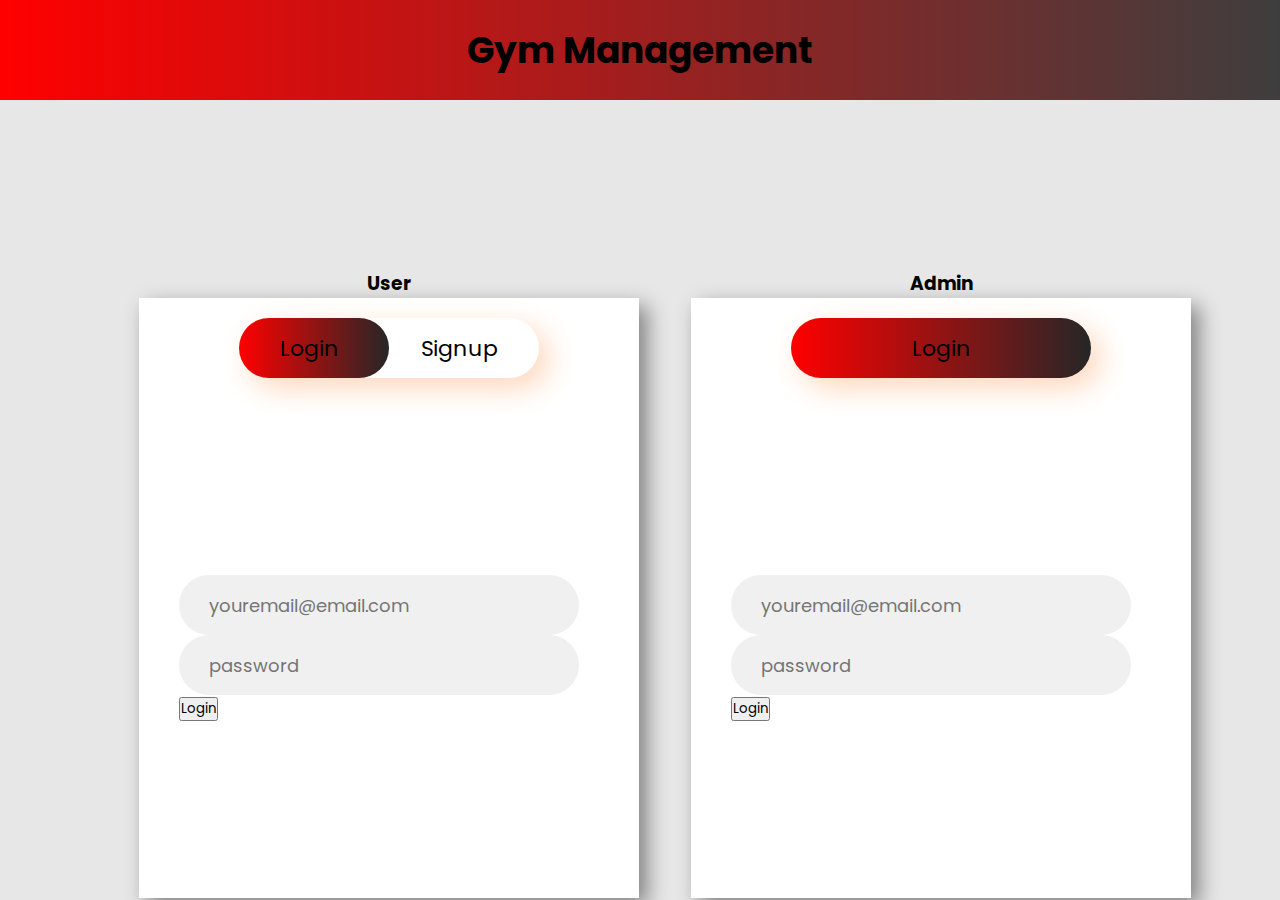
<file: login1.html>
<!DOCTYPE html>
<html lang="en">
  
<head>
    <meta charset="UTF-8">
    <meta name="viewport" 
          content="width=device-width, 
                         initial-scale=1.0">
    <title>Gym Management</title>
    <link rel="stylesheet" 
          href="style.css">
</head>
  
<body>
    <header>
        <h1 class="heading">Gym Management</h1>
    </header>
    <table>
        <tr>
            <td>
    <h3>User</h3>
    <!-- container div -->
    <div class="user">
        
        <!-- upper button section to select
             the login or signup form -->
        <div class="slider"></div>
        <div class="btn">
            <button class="login">Login</button>
            <button class="signup">Signup</button>
        </div>
        <div class="form-section">
  
            <!-- login form -->
            <div class="login-box">
                <form action="action_page.php" method="post" onsubmit="myFunction()">
                <input type="email" 
                       class="email ele" 
                       placeholder="youremail@email.com" required>
                <input type="password"
                       class="password ele" 
                       placeholder="password" required>
                <button class="submit">Login</button>
                </form>
                </div>
            </div>

            <!-- signup form -->
            <div class="signup-box">
                <form action="action_page.php" method="post">
                <input type="text" 
                       class="name ele" 
                       placeholder="Enter your name" required>
                <input type="email" 
                       class="email ele" 
                       placeholder="youremail@email.com" required>
                <input type="password" 
                       class="password ele" 
                       placeholder="password" required>
                <input type="password" 
                       class="password ele" 
                       placeholder="Confirm password" required>
                <button class="clkbtn">Signup</button>
                </form>
            </div>
        </div>
    </div>
    <script src="index.js"></script>
    </td>
    <td>
        <h3>Admin</h3>
    <!-- container div -->
    <div class="admin">
        
        <!-- upper button section to select
             the login or signup form -->
        <div class="slider2"></div>
        <div class="btn">
            <button class="login">Login</button>
            <!-- <button class="signup">Signup</button> -->
        </div>
  
        <!-- Form section that contains the
             login and the signup form -->
        <div class="form-section">
  
            <!-- login form -->
            <div class="login-box">
                <form action="action_page.php" method="post" onsubmit="myFunction2()">
                <input type="email" 
                       class="email ele" 
                       placeholder="youremail@email.com"required>
                <input type="password"
                       class="password ele" 
                       placeholder="password"required>
                <button class="submit">Login</button>
                
                </form>
            </div>
  
            <!-- signup form -->
            <!-- <div class="signup-box">
                <input type="text" 
                       class="name ele" 
                       placeholder="Enter your name">
                <input type="email" 
                       class="email ele" 
                       placeholder="youremail@email.com">
                <input type="password" 
                       class="password ele" 
                       placeholder="password">
                <input type="password" 
                       class="password ele" 
                       placeholder="Confirm password">
                <button class="clkbtn2">Signup</button>
            </div> -->
        </div>
    </div>
    <script src="index.js"></script>
    </td>
    </tr>
    </table>
</body>
  
</html>
</file>
<file: style.css>
@import url(
"https://fonts.googleapis.com/css2?family=Poppins:ital,wght@0,100;0,200;0,300;0,400;0,500;0,600;0,700;0,800;0,900;1,100;1,200;1,300;1,400;1,500;1,600;1,700;1,800;1,900&display=swap");

* {
	margin: 0;
	padding: 0;
	box-sizing: border-box;
	font-family: "Poppins", sans-serif;
}

body {
	height: 100vh;
	width: 100vw;
	display: flex;
	justify-content: center;
	align-items: center;
	flex-direction: column;
	gap: 30px;
	background-color: rgb(231, 231, 231);
}

header {
	width: 100%;
	display: flex;
	flex-direction: column;
	align-items: center;
	justify-content: center;
	gap: 8px;
}

header {
	margin-bottom: auto;
	height: 100px;
	font-size: large;
	background-image: linear-gradient(to right,
	rgb(255, 0, 0),
	rgb(63, 62, 62));
}

/* .heading {
	color: linear-gradient(to right,
	rgb(255, 0, 0),
	rgb(63, 62, 62));
} */

.title {
	font-weight: 400;
	letter-spacing: 1.5px;
}

.user {
	height: 600px;
	width: 500px;
	background-color: white;
	box-shadow: 8px 8px 20px rgb(128, 128, 128);
	position: relative;
	overflow: hidden;
}

h3{
    text-align: center;
    }

td{
	padding-left:50px
}

.admin {
	height: 600px;
	width: 500px;
	background-color: white;
	box-shadow: 8px 8px 20px rgb(128, 128, 128);
	position: relative;
	overflow: hidden;
}

.btn {
	height: 60px;
	width: 300px;
	margin: 20px auto;
	box-shadow: 10px 10px 30px rgb(254, 215, 188);
	border-radius: 50px;
	display: flex;
	justify-content: space-around;
	align-items: center;
}

.login,
.signup {
	font-size: 22px;
	border: none;
	outline: none;
	background-color: transparent;
	position: relative;
	cursor: pointer;
}

.slider {
	height: 60px;
	width: 150px;
	border-radius: 50px;
	background-image: linear-gradient(to right,
			rgb(255, 0, 0),
			rgb(38, 38, 38));
	position: absolute;
	top: 20px;
	left: 100px;
	transition: all 0.5s ease-in-out;
}   

.slider2 {
	height: 60px;
	width: 300px;
	border-radius: 50px;
	background-image: linear-gradient(to right,
			rgb(255, 0, 0),
			rgb(38, 38, 38));
	position: absolute;
	top: 20px;
	left: 100px;
	transition: all 0.5s ease-in-out;
}

.moveslider {
	left: 250px;
}

.form-section {
	height: 500px;
	width: 1000px;
	padding: 20px 0;
	display: flex;
	position: relative;
	transition: all 0.5s ease-in-out;
	left: 0px;
}

.form-section-move {
	left: -500px;
}

.login-box,
.signup-box {
	height: 100%;
	width: 500px;
	display: flex;
	flex-direction: column;
	align-items: center;
	justify-content: center;
	padding: 0px 40px;
}

.login-box {
	gap: 50px;
}

.signup-box {
	gap: 30px;
}

.ele {
	height: 60px;
	width: 400px;
	outline: none;
	border: none;
	color: rgb(77, 77, 77);
	background-color: rgb(240, 240, 240);
	border-radius: 50px;
	padding-left: 30px;
	font-size: 18px;
}

.clkbtn {
	height: 60px;
	width: 150px;
	border-radius: 50px;
	background-image: linear-gradient(to right,
			rgb(255, 0, 0),
			rgb(38, 38, 38));
	font-size: 22px;
	border: none;
	cursor: pointer;
}

/* For Responsiveness of the page */

@media screen and (max-width: 650px) {
	.container {
		height: 600px;
		width: 300px;
	}

	.title {
		font-size: 15px;
	}

	.btn {
		height: 50px;
		width: 200px;
		margin: 20px auto;
	}

	.login,
	.signup {
		font-size: 19px;
	}

	.slider {
		height: 50px;
		width: 100px;
		left: 50px;
	}

	.moveslider {
		left: 150px;
	}

	.form-section {
		height: 500px;
		width: 600px;
	}

	.form-section-move {
		left: -300px;
	}

	.login-box,
	.signup-box {
		height: 100%;
		width: 300px;
	}

	.ele {
		height: 50px;
		width: 250px;
		font-size: 15px;
	}

	.clkbtn {
		height: 50px;
		width: 130px;
		font-size: 19px;
	}
}

@media screen and (max-width: 320px) {
	.container {
		height: 600px;
		width: 250px;
	}

	.heading {
		font-size: 30px;
	}

	.title {
		font-size: 10px;
	}

	.btn {
		height: 50px;
		width: 200px;
		margin: 20px auto;
	}

	.login,
	.signup {
		font-size: 19px;
	}

	.slider {
		height: 50px;
		width: 100px;
		left: 27px;
	}

	.moveslider {
		left: 127px;
	}

	.form-section {
		height: 500px;
		width: 500px;
	}

	.form-section-move {
		left: -250px;
	}

	.login-box,
	.signup-box {
		height: 100%;
		width: 250px;
	}

	.ele {
		height: 50px;
		width: 220px;
		font-size: 15px;
	}

	.clkbtn {
		height: 50px;
		width: 130px;
		font-size: 19px;
	}
}
</file>
<file: assets/fonts/demo-files/demo.css>
body {
	font: normal 1em/1.5em Arial, Helvetica, sans-serif;
	max-width: 90%;
	margin: 30px auto 0;
}
h1, h3 {
	font-weight: normal;
}
h3 {
	font-size: 1.4;
	text-transform: uppercase;
	letter-spacing: 1px;
}

.icon-section {
	margin: 0 0 3em;
	clear: both;
	overflow: hidden;
}
.icon-container {
	width: 240px; 
	padding: .7em 0;
	float: left; 
	position: relative;
	text-align: left;
}
.icon-container [class^="ti-"], 
.icon-container [class*=" ti-"] {
	color: #000;
	position: absolute;
	margin-top: 3px;
	transition: .3s;
}
.icon-container:hover [class^="ti-"],
.icon-container:hover [class*=" ti-"] {
	font-size: 2.2em;
	margin-top: -5px;
}
.icon-container:hover .icon-name {
	color: #000;
}
.icon-name {
	color: #aaa;
	margin-left: 35px;
	font-size: .8em;
	transition: .3s;
}
.icon-container:hover .icon-name {
	margin-left: 45px;
}
</file>
<file: assets/fonts/themify-icons.css>
@font-face {
	font-family: 'themify';
	src:url('fonts/themify.eot?-fvbane');
	src:url('fonts/themify.eot?#iefix-fvbane') format('embedded-opentype'),
		url('fonts/themify.woff?-fvbane') format('woff'),
		url('fonts/themify.ttf?-fvbane') format('truetype'),
		url('fonts/themify.svg?-fvbane#themify') format('svg');
	font-weight: normal;
	font-style: normal;
}

[class^="ti-"], [class*=" ti-"] {
	font-family: 'themify';
	speak: none;
	font-style: normal;
	font-weight: normal;
	font-variant: normal;
	text-transform: none;
	line-height: 1;

	/* Better Font Rendering =========== */
	-webkit-font-smoothing: antialiased;
	-moz-osx-font-smoothing: grayscale;
}

.ti-wand:before {
	content: "\e600";
}
.ti-volume:before {
	content: "\e601";
}
.ti-user:before {
	content: "\e602";
}
.ti-unlock:before {
	content: "\e603";
}
.ti-unlink:before {
	content: "\e604";
}
.ti-trash:before {
	content: "\e605";
}
.ti-thought:before {
	content: "\e606";
}
.ti-target:before {
	content: "\e607";
}
.ti-tag:before {
	content: "\e608";
}
.ti-tablet:before {
	content: "\e609";
}
.ti-star:before {
	content: "\e60a";
}
.ti-spray:before {
	content: "\e60b";
}
.ti-signal:before {
	content: "\e60c";
}
.ti-shopping-cart:before {
	content: "\e60d";
}
.ti-shopping-cart-full:before {
	content: "\e60e";
}
.ti-settings:before {
	content: "\e60f";
}
.ti-search:before {
	content: "\e610";
}
.ti-zoom-in:before {
	content: "\e611";
}
.ti-zoom-out:before {
	content: "\e612";
}
.ti-cut:before {
	content: "\e613";
}
.ti-ruler:before {
	content: "\e614";
}
.ti-ruler-pencil:before {
	content: "\e615";
}
.ti-ruler-alt:before {
	content: "\e616";
}
.ti-bookmark:before {
	content: "\e617";
}
.ti-bookmark-alt:before {
	content: "\e618";
}
.ti-reload:before {
	content: "\e619";
}
.ti-plus:before {
	content: "\e61a";
}
.ti-pin:before {
	content: "\e61b";
}
.ti-pencil:before {
	content: "\e61c";
}
.ti-pencil-alt:before {
	content: "\e61d";
}
.ti-paint-roller:before {
	content: "\e61e";
}
.ti-paint-bucket:before {
	content: "\e61f";
}
.ti-na:before {
	content: "\e620";
}
.ti-mobile:before {
	content: "\e621";
}
.ti-minus:before {
	content: "\e622";
}
.ti-medall:before {
	content: "\e623";
}
.ti-medall-alt:before {
	content: "\e624";
}
.ti-marker:before {
	content: "\e625";
}
.ti-marker-alt:before {
	content: "\e626";
}
.ti-arrow-up:before {
	content: "\e627";
}
.ti-arrow-right:before {
	content: "\e628";
}
.ti-arrow-left:before {
	content: "\e629";
}
.ti-arrow-down:before {
	content: "\e62a";
}
.ti-lock:before {
	content: "\e62b";
}
.ti-location-arrow:before {
	content: "\e62c";
}
.ti-link:before {
	content: "\e62d";
}
.ti-layout:before {
	content: "\e62e";
}
.ti-layers:before {
	content: "\e62f";
}
.ti-layers-alt:before {
	content: "\e630";
}
.ti-key:before {
	content: "\e631";
}
.ti-import:before {
	content: "\e632";
}
.ti-image:before {
	content: "\e633";
}
.ti-heart:before {
	content: "\e634";
}
.ti-heart-broken:before {
	content: "\e635";
}
.ti-hand-stop:before {
	content: "\e636";
}
.ti-hand-open:before {
	content: "\e637";
}
.ti-hand-drag:before {
	content: "\e638";
}
.ti-folder:before {
	content: "\e639";
}
.ti-flag:before {
	content: "\e63a";
}
.ti-flag-alt:before {
	content: "\e63b";
}
.ti-flag-alt-2:before {
	content: "\e63c";
}
.ti-eye:before {
	content: "\e63d";
}
.ti-export:before {
	content: "\e63e";
}
.ti-exchange-vertical:before {
	content: "\e63f";
}
.ti-desktop:before {
	content: "\e640";
}
.ti-cup:before {
	content: "\e641";
}
.ti-crown:before {
	content: "\e642";
}
.ti-comments:before {
	content: "\e643";
}
.ti-comment:before {
	content: "\e644";
}
.ti-comment-alt:before {
	content: "\e645";
}
.ti-close:before {
	content: "\e646";
}
.ti-clip:before {
	content: "\e647";
}
.ti-angle-up:before {
	content: "\e648";
}
.ti-angle-right:before {
	content: "\e649";
}
.ti-angle-left:before {
	content: "\e64a";
}
.ti-angle-down:before {
	content: "\e64b";
}
.ti-check:before {
	content: "\e64c";
}
.ti-check-box:before {
	content: "\e64d";
}
.ti-camera:before {
	content: "\e64e";
}
.ti-announcement:before {
	content: "\e64f";
}
.ti-brush:before {
	content: "\e650";
}
.ti-briefcase:before {
	content: "\e651";
}
.ti-bolt:before {
	content: "\e652";
}
.ti-bolt-alt:before {
	content: "\e653";
}
.ti-blackboard:before {
	content: "\e654";
}
.ti-bag:before {
	content: "\e655";
}
.ti-move:before {
	content: "\e656";
}
.ti-arrows-vertical:before {
	content: "\e657";
}
.ti-arrows-horizontal:before {
	content: "\e658";
}
.ti-fullscreen:before {
	content: "\e659";
}
.ti-arrow-top-right:before {
	content: "\e65a";
}
.ti-arrow-top-left:before {
	content: "\e65b";
}
.ti-arrow-circle-up:before {
	content: "\e65c";
}
.ti-arrow-circle-right:before {
	content: "\e65d";
}
.ti-arrow-circle-left:before {
	content: "\e65e";
}
.ti-arrow-circle-down:before {
	content: "\e65f";
}
.ti-angle-double-up:before {
	content: "\e660";
}
.ti-angle-double-right:before {
	content: "\e661";
}
.ti-angle-double-left:before {
	content: "\e662";
}
.ti-angle-double-down:before {
	content: "\e663";
}
.ti-zip:before {
	content: "\e664";
}
.ti-world:before {
	content: "\e665";
}
.ti-wheelchair:before {
	content: "\e666";
}
.ti-view-list:before {
	content: "\e667";
}
.ti-view-list-alt:before {
	content: "\e668";
}
.ti-view-grid:before {
	content: "\e669";
}
.ti-uppercase:before {
	content: "\e66a";
}
.ti-upload:before {
	content: "\e66b";
}
.ti-underline:before {
	content: "\e66c";
}
.ti-truck:before {
	content: "\e66d";
}
.ti-timer:before {
	content: "\e66e";
}
.ti-ticket:before {
	content: "\e66f";
}
.ti-thumb-up:before {
	content: "\e670";
}
.ti-thumb-down:before {
	content: "\e671";
}
.ti-text:before {
	content: "\e672";
}
.ti-stats-up:before {
	content: "\e673";
}
.ti-stats-down:before {
	content: "\e674";
}
.ti-split-v:before {
	content: "\e675";
}
.ti-split-h:before {
	content: "\e676";
}
.ti-smallcap:before {
	content: "\e677";
}
.ti-shine:before {
	content: "\e678";
}
.ti-shift-right:before {
	content: "\e679";
}
.ti-shift-left:before {
	content: "\e67a";
}
.ti-shield:before {
	content: "\e67b";
}
.ti-notepad:before {
	content: "\e67c";
}
.ti-server:before {
	content: "\e67d";
}
.ti-quote-right:before {
	content: "\e67e";
}
.ti-quote-left:before {
	content: "\e67f";
}
.ti-pulse:before {
	content: "\e680";
}
.ti-printer:before {
	content: "\e681";
}
.ti-power-off:before {
	content: "\e682";
}
.ti-plug:before {
	content: "\e683";
}
.ti-pie-chart:before {
	content: "\e684";
}
.ti-paragraph:before {
	content: "\e685";
}
.ti-panel:before {
	content: "\e686";
}
.ti-package:before {
	content: "\e687";
}
.ti-music:before {
	content: "\e688";
}
.ti-music-alt:before {
	content: "\e689";
}
.ti-mouse:before {
	content: "\e68a";
}
.ti-mouse-alt:before {
	content: "\e68b";
}
.ti-money:before {
	content: "\e68c";
}
.ti-microphone:before {
	content: "\e68d";
}
.ti-menu:before {
	content: "\e68e";
}
.ti-menu-alt:before {
	content: "\e68f";
}
.ti-map:before {
	content: "\e690";
}
.ti-map-alt:before {
	content: "\e691";
}
.ti-loop:before {
	content: "\e692";
}
.ti-location-pin:before {
	content: "\e693";
}
.ti-list:before {
	content: "\e694";
}
.ti-light-bulb:before {
	content: "\e695";
}
.ti-Italic:before {
	content: "\e696";
}
.ti-info:before {
	content: "\e697";
}
.ti-infinite:before {
	content: "\e698";
}
.ti-id-badge:before {
	content: "\e699";
}
.ti-hummer:before {
	content: "\e69a";
}
.ti-home:before {
	content: "\e69b";
}
.ti-help:before {
	content: "\e69c";
}
.ti-headphone:before {
	content: "\e69d";
}
.ti-harddrives:before {
	content: "\e69e";
}
.ti-harddrive:before {
	content: "\e69f";
}
.ti-gift:before {
	content: "\e6a0";
}
.ti-game:before {
	content: "\e6a1";
}
.ti-filter:before {
	content: "\e6a2";
}
.ti-files:before {
	content: "\e6a3";
}
.ti-file:before {
	content: "\e6a4";
}
.ti-eraser:before {
	content: "\e6a5";
}
.ti-envelope:before {
	content: "\e6a6";
}
.ti-download:before {
	content: "\e6a7";
}
.ti-direction:before {
	content: "\e6a8";
}
.ti-direction-alt:before {
	content: "\e6a9";
}
.ti-dashboard:before {
	content: "\e6aa";
}
.ti-control-stop:before {
	content: "\e6ab";
}
.ti-control-shuffle:before {
	content: "\e6ac";
}
.ti-control-play:before {
	content: "\e6ad";
}
.ti-control-pause:before {
	content: "\e6ae";
}
.ti-control-forward:before {
	content: "\e6af";
}
.ti-control-backward:before {
	content: "\e6b0";
}
.ti-cloud:before {
	content: "\e6b1";
}
.ti-cloud-up:before {
	content: "\e6b2";
}
.ti-cloud-down:before {
	content: "\e6b3";
}
.ti-clipboard:before {
	content: "\e6b4";
}
.ti-car:before {
	content: "\e6b5";
}
.ti-calendar:before {
	content: "\e6b6";
}
.ti-book:before {
	content: "\e6b7";
}
.ti-bell:before {
	content: "\e6b8";
}
.ti-basketball:before {
	content: "\e6b9";
}
.ti-bar-chart:before {
	content: "\e6ba";
}
.ti-bar-chart-alt:before {
	content: "\e6bb";
}
.ti-back-right:before {
	content: "\e6bc";
}
.ti-back-left:before {
	content: "\e6bd";
}
.ti-arrows-corner:before {
	content: "\e6be";
}
.ti-archive:before {
	content: "\e6bf";
}
.ti-anchor:before {
	content: "\e6c0";
}
.ti-align-right:before {
	content: "\e6c1";
}
.ti-align-left:before {
	content: "\e6c2";
}
.ti-align-justify:before {
	content: "\e6c3";
}
.ti-align-center:before {
	content: "\e6c4";
}
.ti-alert:before {
	content: "\e6c5";
}
.ti-alarm-clock:before {
	content: "\e6c6";
}
.ti-agenda:before {
	content: "\e6c7";
}
.ti-write:before {
	content: "\e6c8";
}
.ti-window:before {
	content: "\e6c9";
}
.ti-widgetized:before {
	content: "\e6ca";
}
.ti-widget:before {
	content: "\e6cb";
}
.ti-widget-alt:before {
	content: "\e6cc";
}
.ti-wallet:before {
	content: "\e6cd";
}
.ti-video-clapper:before {
	content: "\e6ce";
}
.ti-video-camera:before {
	content: "\e6cf";
}
.ti-vector:before {
	content: "\e6d0";
}
.ti-themify-logo:before {
	content: "\e6d1";
}
.ti-themify-favicon:before {
	content: "\e6d2";
}
.ti-themify-favicon-alt:before {
	content: "\e6d3";
}
.ti-support:before {
	content: "\e6d4";
}
.ti-stamp:before {
	content: "\e6d5";
}
.ti-split-v-alt:before {
	content: "\e6d6";
}
.ti-slice:before {
	content: "\e6d7";
}
.ti-shortcode:before {
	content: "\e6d8";
}
.ti-shift-right-alt:before {
	content: "\e6d9";
}
.ti-shift-left-alt:before {
	content: "\e6da";
}
.ti-ruler-alt-2:before {
	content: "\e6db";
}
.ti-receipt:before {
	content: "\e6dc";
}
.ti-pin2:before {
	content: "\e6dd";
}
.ti-pin-alt:before {
	content: "\e6de";
}
.ti-pencil-alt2:before {
	content: "\e6df";
}
.ti-palette:before {
	content: "\e6e0";
}
.ti-more:before {
	content: "\e6e1";
}
.ti-more-alt:before {
	content: "\e6e2";
}
.ti-microphone-alt:before {
	content: "\e6e3";
}
.ti-magnet:before {
	content: "\e6e4";
}
.ti-line-double:before {
	content: "\e6e5";
}
.ti-line-dotted:before {
	content: "\e6e6";
}
.ti-line-dashed:before {
	content: "\e6e7";
}
.ti-layout-width-full:before {
	content: "\e6e8";
}
.ti-layout-width-default:before {
	content: "\e6e9";
}
.ti-layout-width-default-alt:before {
	content: "\e6ea";
}
.ti-layout-tab:before {
	content: "\e6eb";
}
.ti-layout-tab-window:before {
	content: "\e6ec";
}
.ti-layout-tab-v:before {
	content: "\e6ed";
}
.ti-layout-tab-min:before {
	content: "\e6ee";
}
.ti-layout-slider:before {
	content: "\e6ef";
}
.ti-layout-slider-alt:before {
	content: "\e6f0";
}
.ti-layout-sidebar-right:before {
	content: "\e6f1";
}
.ti-layout-sidebar-none:before {
	content: "\e6f2";
}
.ti-layout-sidebar-left:before {
	content: "\e6f3";
}
.ti-layout-placeholder:before {
	content: "\e6f4";
}
.ti-layout-menu:before {
	content: "\e6f5";
}
.ti-layout-menu-v:before {
	content: "\e6f6";
}
.ti-layout-menu-separated:before {
	content: "\e6f7";
}
.ti-layout-menu-full:before {
	content: "\e6f8";
}
.ti-layout-media-right-alt:before {
	content: "\e6f9";
}
.ti-layout-media-right:before {
	content: "\e6fa";
}
.ti-layout-media-overlay:before {
	content: "\e6fb";
}
.ti-layout-media-overlay-alt:before {
	content: "\e6fc";
}
.ti-layout-media-overlay-alt-2:before {
	content: "\e6fd";
}
.ti-layout-media-left-alt:before {
	content: "\e6fe";
}
.ti-layout-media-left:before {
	content: "\e6ff";
}
.ti-layout-media-center-alt:before {
	content: "\e700";
}
.ti-layout-media-center:before {
	content: "\e701";
}
.ti-layout-list-thumb:before {
	content: "\e702";
}
.ti-layout-list-thumb-alt:before {
	content: "\e703";
}
.ti-layout-list-post:before {
	content: "\e704";
}
.ti-layout-list-large-image:before {
	content: "\e705";
}
.ti-layout-line-solid:before {
	content: "\e706";
}
.ti-layout-grid4:before {
	content: "\e707";
}
.ti-layout-grid3:before {
	content: "\e708";
}
.ti-layout-grid2:before {
	content: "\e709";
}
.ti-layout-grid2-thumb:before {
	content: "\e70a";
}
.ti-layout-cta-right:before {
	content: "\e70b";
}
.ti-layout-cta-left:before {
	content: "\e70c";
}
.ti-layout-cta-center:before {
	content: "\e70d";
}
.ti-layout-cta-btn-right:before {
	content: "\e70e";
}
.ti-layout-cta-btn-left:before {
	content: "\e70f";
}
.ti-layout-column4:before {
	content: "\e710";
}
.ti-layout-column3:before {
	content: "\e711";
}
.ti-layout-column2:before {
	content: "\e712";
}
.ti-layout-accordion-separated:before {
	content: "\e713";
}
.ti-layout-accordion-merged:before {
	content: "\e714";
}
.ti-layout-accordion-list:before {
	content: "\e715";
}
.ti-ink-pen:before {
	content: "\e716";
}
.ti-info-alt:before {
	content: "\e717";
}
.ti-help-alt:before {
	content: "\e718";
}
.ti-headphone-alt:before {
	content: "\e719";
}
.ti-hand-point-up:before {
	content: "\e71a";
}
.ti-hand-point-right:before {
	content: "\e71b";
}
.ti-hand-point-left:before {
	content: "\e71c";
}
.ti-hand-point-down:before {
	content: "\e71d";
}
.ti-gallery:before {
	content: "\e71e";
}
.ti-face-smile:before {
	content: "\e71f";
}
.ti-face-sad:before {
	content: "\e720";
}
.ti-credit-card:before {
	content: "\e721";
}
.ti-control-skip-forward:before {
	content: "\e722";
}
.ti-control-skip-backward:before {
	content: "\e723";
}
.ti-control-record:before {
	content: "\e724";
}
.ti-control-eject:before {
	content: "\e725";
}
.ti-comments-smiley:before {
	content: "\e726";
}
.ti-brush-alt:before {
	content: "\e727";
}
.ti-youtube:before {
	content: "\e728";
}
.ti-vimeo:before {
	content: "\e729";
}
.ti-twitter:before {
	content: "\e72a";
}
.ti-time:before {
	content: "\e72b";
}
.ti-tumblr:before {
	content: "\e72c";
}
.ti-skype:before {
	content: "\e72d";
}
.ti-share:before {
	content: "\e72e";
}
.ti-share-alt:before {
	content: "\e72f";
}
.ti-rocket:before {
	content: "\e730";
}
.ti-pinterest:before {
	content: "\e731";
}
.ti-new-window:before {
	content: "\e732";
}
.ti-microsoft:before {
	content: "\e733";
}
.ti-list-ol:before {
	content: "\e734";
}
.ti-linkedin:before {
	content: "\e735";
}
.ti-layout-sidebar-2:before {
	content: "\e736";
}
.ti-layout-grid4-alt:before {
	content: "\e737";
}
.ti-layout-grid3-alt:before {
	content: "\e738";
}
.ti-layout-grid2-alt:before {
	content: "\e739";
}
.ti-layout-column4-alt:before {
	content: "\e73a";
}
.ti-layout-column3-alt:before {
	content: "\e73b";
}
.ti-layout-column2-alt:before {
	content: "\e73c";
}
.ti-instagram:before {
	content: "\e73d";
}
.ti-google:before {
	content: "\e73e";
}
.ti-github:before {
	content: "\e73f";
}
.ti-flickr:before {
	content: "\e740";
}
.ti-facebook:before {
	content: "\e741";
}
.ti-dropbox:before {
	content: "\e742";
}
.ti-dribbble:before {
	content: "\e743";
}
.ti-apple:before {
	content: "\e744";
}
.ti-android:before {
	content: "\e745";
}
.ti-save:before {
	content: "\e746";
}
.ti-save-alt:before {
	content: "\e747";
}
.ti-yahoo:before {
	content: "\e748";
}
.ti-wordpress:before {
	content: "\e749";
}
.ti-vimeo-alt:before {
	content: "\e74a";
}
.ti-twitter-alt:before {
	content: "\e74b";
}
.ti-tumblr-alt:before {
	content: "\e74c";
}
.ti-trello:before {
	content: "\e74d";
}
.ti-stack-overflow:before {
	content: "\e74e";
}
.ti-soundcloud:before {
	content: "\e74f";
}
.ti-sharethis:before {
	content: "\e750";
}
.ti-sharethis-alt:before {
	content: "\e751";
}
.ti-reddit:before {
	content: "\e752";
}
.ti-pinterest-alt:before {
	content: "\e753";
}
.ti-microsoft-alt:before {
	content: "\e754";
}
.ti-linux:before {
	content: "\e755";
}
.ti-jsfiddle:before {
	content: "\e756";
}
.ti-joomla:before {
	content: "\e757";
}
.ti-html5:before {
	content: "\e758";
}
.ti-flickr-alt:before {
	content: "\e759";
}
.ti-email:before {
	content: "\e75a";
}
.ti-drupal:before {
	content: "\e75b";
}
.ti-dropbox-alt:before {
	content: "\e75c";
}
.ti-css3:before {
	content: "\e75d";
}
.ti-rss:before {
	content: "\e75e";
}
.ti-rss-alt:before {
	content: "\e75f";
}
</file>
<file: assets/fonts/ie7/ie7.css>
.ti-wand {
	*zoom: expression(this.runtimeStyle['zoom'] = '1', this.innerHTML = '&#xe600;');
}
.ti-volume {
	*zoom: expression(this.runtimeStyle['zoom'] = '1', this.innerHTML = '&#xe601;');
}
.ti-user {
	*zoom: expression(this.runtimeStyle['zoom'] = '1', this.innerHTML = '&#xe602;');
}
.ti-unlock {
	*zoom: expression(this.runtimeStyle['zoom'] = '1', this.innerHTML = '&#xe603;');
}
.ti-unlink {
	*zoom: expression(this.runtimeStyle['zoom'] = '1', this.innerHTML = '&#xe604;');
}
.ti-trash {
	*zoom: expression(this.runtimeStyle['zoom'] = '1', this.innerHTML = '&#xe605;');
}
.ti-thought {
	*zoom: expression(this.runtimeStyle['zoom'] = '1', this.innerHTML = '&#xe606;');
}
.ti-target {
	*zoom: expression(this.runtimeStyle['zoom'] = '1', this.innerHTML = '&#xe607;');
}
.ti-tag {
	*zoom: expression(this.runtimeStyle['zoom'] = '1', this.innerHTML = '&#xe608;');
}
.ti-tablet {
	*zoom: expression(this.runtimeStyle['zoom'] = '1', this.innerHTML = '&#xe609;');
}
.ti-star {
	*zoom: expression(this.runtimeStyle['zoom'] = '1', this.innerHTML = '&#xe60a;');
}
.ti-spray {
	*zoom: expression(this.runtimeStyle['zoom'] = '1', this.innerHTML = '&#xe60b;');
}
.ti-signal {
	*zoom: expression(this.runtimeStyle['zoom'] = '1', this.innerHTML = '&#xe60c;');
}
.ti-shopping-cart {
	*zoom: expression(this.runtimeStyle['zoom'] = '1', this.innerHTML = '&#xe60d;');
}
.ti-shopping-cart-full {
	*zoom: expression(this.runtimeStyle['zoom'] = '1', this.innerHTML = '&#xe60e;');
}
.ti-settings {
	*zoom: expression(this.runtimeStyle['zoom'] = '1', this.innerHTML = '&#xe60f;');
}
.ti-search {
	*zoom: expression(this.runtimeStyle['zoom'] = '1', this.innerHTML = '&#xe610;');
}
.ti-zoom-in {
	*zoom: expression(this.runtimeStyle['zoom'] = '1', this.innerHTML = '&#xe611;');
}
.ti-zoom-out {
	*zoom: expression(this.runtimeStyle['zoom'] = '1', this.innerHTML = '&#xe612;');
}
.ti-cut {
	*zoom: expression(this.runtimeStyle['zoom'] = '1', this.innerHTML = '&#xe613;');
}
.ti-ruler {
	*zoom: expression(this.runtimeStyle['zoom'] = '1', this.innerHTML = '&#xe614;');
}
.ti-ruler-pencil {
	*zoom: expression(this.runtimeStyle['zoom'] = '1', this.innerHTML = '&#xe615;');
}
.ti-ruler-alt {
	*zoom: expression(this.runtimeStyle['zoom'] = '1', this.innerHTML = '&#xe616;');
}
.ti-bookmark {
	*zoom: expression(this.runtimeStyle['zoom'] = '1', this.innerHTML = '&#xe617;');
}
.ti-bookmark-alt {
	*zoom: expression(this.runtimeStyle['zoom'] = '1', this.innerHTML = '&#xe618;');
}
.ti-reload {
	*zoom: expression(this.runtimeStyle['zoom'] = '1', this.innerHTML = '&#xe619;');
}
.ti-plus {
	*zoom: expression(this.runtimeStyle['zoom'] = '1', this.innerHTML = '&#xe61a;');
}
.ti-pin {
	*zoom: expression(this.runtimeStyle['zoom'] = '1', this.innerHTML = '&#xe61b;');
}
.ti-pencil {
	*zoom: expression(this.runtimeStyle['zoom'] = '1', this.innerHTML = '&#xe61c;');
}
.ti-pencil-alt {
	*zoom: expression(this.runtimeStyle['zoom'] = '1', this.innerHTML = '&#xe61d;');
}
.ti-paint-roller {
	*zoom: expression(this.runtimeStyle['zoom'] = '1', this.innerHTML = '&#xe61e;');
}
.ti-paint-bucket {
	*zoom: expression(this.runtimeStyle['zoom'] = '1', this.innerHTML = '&#xe61f;');
}
.ti-na {
	*zoom: expression(this.runtimeStyle['zoom'] = '1', this.innerHTML = '&#xe620;');
}
.ti-mobile {
	*zoom: expression(this.runtimeStyle['zoom'] = '1', this.innerHTML = '&#xe621;');
}
.ti-minus {
	*zoom: expression(this.runtimeStyle['zoom'] = '1', this.innerHTML = '&#xe622;');
}
.ti-medall {
	*zoom: expression(this.runtimeStyle['zoom'] = '1', this.innerHTML = '&#xe623;');
}
.ti-medall-alt {
	*zoom: expression(this.runtimeStyle['zoom'] = '1', this.innerHTML = '&#xe624;');
}
.ti-marker {
	*zoom: expression(this.runtimeStyle['zoom'] = '1', this.innerHTML = '&#xe625;');
}
.ti-marker-alt {
	*zoom: expression(this.runtimeStyle['zoom'] = '1', this.innerHTML = '&#xe626;');
}
.ti-arrow-up {
	*zoom: expression(this.runtimeStyle['zoom'] = '1', this.innerHTML = '&#xe627;');
}
.ti-arrow-right {
	*zoom: expression(this.runtimeStyle['zoom'] = '1', this.innerHTML = '&#xe628;');
}
.ti-arrow-left {
	*zoom: expression(this.runtimeStyle['zoom'] = '1', this.innerHTML = '&#xe629;');
}
.ti-arrow-down {
	*zoom: expression(this.runtimeStyle['zoom'] = '1', this.innerHTML = '&#xe62a;');
}
.ti-lock {
	*zoom: expression(this.runtimeStyle['zoom'] = '1', this.innerHTML = '&#xe62b;');
}
.ti-location-arrow {
	*zoom: expression(this.runtimeStyle['zoom'] = '1', this.innerHTML = '&#xe62c;');
}
.ti-link {
	*zoom: expression(this.runtimeStyle['zoom'] = '1', this.innerHTML = '&#xe62d;');
}
.ti-layout {
	*zoom: expression(this.runtimeStyle['zoom'] = '1', this.innerHTML = '&#xe62e;');
}
.ti-layers {
	*zoom: expression(this.runtimeStyle['zoom'] = '1', this.innerHTML = '&#xe62f;');
}
.ti-layers-alt {
	*zoom: expression(this.runtimeStyle['zoom'] = '1', this.innerHTML = '&#xe630;');
}
.ti-key {
	*zoom: expression(this.runtimeStyle['zoom'] = '1', this.innerHTML = '&#xe631;');
}
.ti-import {
	*zoom: expression(this.runtimeStyle['zoom'] = '1', this.innerHTML = '&#xe632;');
}
.ti-image {
	*zoom: expression(this.runtimeStyle['zoom'] = '1', this.innerHTML = '&#xe633;');
}
.ti-heart {
	*zoom: expression(this.runtimeStyle['zoom'] = '1', this.innerHTML = '&#xe634;');
}
.ti-heart-broken {
	*zoom: expression(this.runtimeStyle['zoom'] = '1', this.innerHTML = '&#xe635;');
}
.ti-hand-stop {
	*zoom: expression(this.runtimeStyle['zoom'] = '1', this.innerHTML = '&#xe636;');
}
.ti-hand-open {
	*zoom: expression(this.runtimeStyle['zoom'] = '1', this.innerHTML = '&#xe637;');
}
.ti-hand-drag {
	*zoom: expression(this.runtimeStyle['zoom'] = '1', this.innerHTML = '&#xe638;');
}
.ti-folder {
	*zoom: expression(this.runtimeStyle['zoom'] = '1', this.innerHTML = '&#xe639;');
}
.ti-flag {
	*zoom: expression(this.runtimeStyle['zoom'] = '1', this.innerHTML = '&#xe63a;');
}
.ti-flag-alt {
	*zoom: expression(this.runtimeStyle['zoom'] = '1', this.innerHTML = '&#xe63b;');
}
.ti-flag-alt-2 {
	*zoom: expression(this.runtimeStyle['zoom'] = '1', this.innerHTML = '&#xe63c;');
}
.ti-eye {
	*zoom: expression(this.runtimeStyle['zoom'] = '1', this.innerHTML = '&#xe63d;');
}
.ti-export {
	*zoom: expression(this.runtimeStyle['zoom'] = '1', this.innerHTML = '&#xe63e;');
}
.ti-exchange-vertical {
	*zoom: expression(this.runtimeStyle['zoom'] = '1', this.innerHTML = '&#xe63f;');
}
.ti-desktop {
	*zoom: expression(this.runtimeStyle['zoom'] = '1', this.innerHTML = '&#xe640;');
}
.ti-cup {
	*zoom: expression(this.runtimeStyle['zoom'] = '1', this.innerHTML = '&#xe641;');
}
.ti-crown {
	*zoom: expression(this.runtimeStyle['zoom'] = '1', this.innerHTML = '&#xe642;');
}
.ti-comments {
	*zoom: expression(this.runtimeStyle['zoom'] = '1', this.innerHTML = '&#xe643;');
}
.ti-comment {
	*zoom: expression(this.runtimeStyle['zoom'] = '1', this.innerHTML = '&#xe644;');
}
.ti-comment-alt {
	*zoom: expression(this.runtimeStyle['zoom'] = '1', this.innerHTML = '&#xe645;');
}
.ti-close {
	*zoom: expression(this.runtimeStyle['zoom'] = '1', this.innerHTML = '&#xe646;');
}
.ti-clip {
	*zoom: expression(this.runtimeStyle['zoom'] = '1', this.innerHTML = '&#xe647;');
}
.ti-angle-up {
	*zoom: expression(this.runtimeStyle['zoom'] = '1', this.innerHTML = '&#xe648;');
}
.ti-angle-right {
	*zoom: expression(this.runtimeStyle['zoom'] = '1', this.innerHTML = '&#xe649;');
}
.ti-angle-left {
	*zoom: expression(this.runtimeStyle['zoom'] = '1', this.innerHTML = '&#xe64a;');
}
.ti-angle-down {
	*zoom: expression(this.runtimeStyle['zoom'] = '1', this.innerHTML = '&#xe64b;');
}
.ti-check {
	*zoom: expression(this.runtimeStyle['zoom'] = '1', this.innerHTML = '&#xe64c;');
}
.ti-check-box {
	*zoom: expression(this.runtimeStyle['zoom'] = '1', this.innerHTML = '&#xe64d;');
}
.ti-camera {
	*zoom: expression(this.runtimeStyle['zoom'] = '1', this.innerHTML = '&#xe64e;');
}
.ti-announcement {
	*zoom: expression(this.runtimeStyle['zoom'] = '1', this.innerHTML = '&#xe64f;');
}
.ti-brush {
	*zoom: expression(this.runtimeStyle['zoom'] = '1', this.innerHTML = '&#xe650;');
}
.ti-briefcase {
	*zoom: expression(this.runtimeStyle['zoom'] = '1', this.innerHTML = '&#xe651;');
}
.ti-bolt {
	*zoom: expression(this.runtimeStyle['zoom'] = '1', this.innerHTML = '&#xe652;');
}
.ti-bolt-alt {
	*zoom: expression(this.runtimeStyle['zoom'] = '1', this.innerHTML = '&#xe653;');
}
.ti-blackboard {
	*zoom: expression(this.runtimeStyle['zoom'] = '1', this.innerHTML = '&#xe654;');
}
.ti-bag {
	*zoom: expression(this.runtimeStyle['zoom'] = '1', this.innerHTML = '&#xe655;');
}
.ti-move {
	*zoom: expression(this.runtimeStyle['zoom'] = '1', this.innerHTML = '&#xe656;');
}
.ti-arrows-vertical {
	*zoom: expression(this.runtimeStyle['zoom'] = '1', this.innerHTML = '&#xe657;');
}
.ti-arrows-horizontal {
	*zoom: expression(this.runtimeStyle['zoom'] = '1', this.innerHTML = '&#xe658;');
}
.ti-fullscreen {
	*zoom: expression(this.runtimeStyle['zoom'] = '1', this.innerHTML = '&#xe659;');
}
.ti-arrow-top-right {
	*zoom: expression(this.runtimeStyle['zoom'] = '1', this.innerHTML = '&#xe65a;');
}
.ti-arrow-top-left {
	*zoom: expression(this.runtimeStyle['zoom'] = '1', this.innerHTML = '&#xe65b;');
}
.ti-arrow-circle-up {
	*zoom: expression(this.runtimeStyle['zoom'] = '1', this.innerHTML = '&#xe65c;');
}
.ti-arrow-circle-right {
	*zoom: expression(this.runtimeStyle['zoom'] = '1', this.innerHTML = '&#xe65d;');
}
.ti-arrow-circle-left {
	*zoom: expression(this.runtimeStyle['zoom'] = '1', this.innerHTML = '&#xe65e;');
}
.ti-arrow-circle-down {
	*zoom: expression(this.runtimeStyle['zoom'] = '1', this.innerHTML = '&#xe65f;');
}
.ti-angle-double-up {
	*zoom: expression(this.runtimeStyle['zoom'] = '1', this.innerHTML = '&#xe660;');
}
.ti-angle-double-right {
	*zoom: expression(this.runtimeStyle['zoom'] = '1', this.innerHTML = '&#xe661;');
}
.ti-angle-double-left {
	*zoom: expression(this.runtimeStyle['zoom'] = '1', this.innerHTML = '&#xe662;');
}
.ti-angle-double-down {
	*zoom: expression(this.runtimeStyle['zoom'] = '1', this.innerHTML = '&#xe663;');
}
.ti-zip {
	*zoom: expression(this.runtimeStyle['zoom'] = '1', this.innerHTML = '&#xe664;');
}
.ti-world {
	*zoom: expression(this.runtimeStyle['zoom'] = '1', this.innerHTML = '&#xe665;');
}
.ti-wheelchair {
	*zoom: expression(this.runtimeStyle['zoom'] = '1', this.innerHTML = '&#xe666;');
}
.ti-view-list {
	*zoom: expression(this.runtimeStyle['zoom'] = '1', this.innerHTML = '&#xe667;');
}
.ti-view-list-alt {
	*zoom: expression(this.runtimeStyle['zoom'] = '1', this.innerHTML = '&#xe668;');
}
.ti-view-grid {
	*zoom: expression(this.runtimeStyle['zoom'] = '1', this.innerHTML = '&#xe669;');
}
.ti-uppercase {
	*zoom: expression(this.runtimeStyle['zoom'] = '1', this.innerHTML = '&#xe66a;');
}
.ti-upload {
	*zoom: expression(this.runtimeStyle['zoom'] = '1', this.innerHTML = '&#xe66b;');
}
.ti-underline {
	*zoom: expression(this.runtimeStyle['zoom'] = '1', this.innerHTML = '&#xe66c;');
}
.ti-truck {
	*zoom: expression(this.runtimeStyle['zoom'] = '1', this.innerHTML = '&#xe66d;');
}
.ti-timer {
	*zoom: expression(this.runtimeStyle['zoom'] = '1', this.innerHTML = '&#xe66e;');
}
.ti-ticket {
	*zoom: expression(this.runtimeStyle['zoom'] = '1', this.innerHTML = '&#xe66f;');
}
.ti-thumb-up {
	*zoom: expression(this.runtimeStyle['zoom'] = '1', this.innerHTML = '&#xe670;');
}
.ti-thumb-down {
	*zoom: expression(this.runtimeStyle['zoom'] = '1', this.innerHTML = '&#xe671;');
}
.ti-text {
	*zoom: expression(this.runtimeStyle['zoom'] = '1', this.innerHTML = '&#xe672;');
}
.ti-stats-up {
	*zoom: expression(this.runtimeStyle['zoom'] = '1', this.innerHTML = '&#xe673;');
}
.ti-stats-down {
	*zoom: expression(this.runtimeStyle['zoom'] = '1', this.innerHTML = '&#xe674;');
}
.ti-split-v {
	*zoom: expression(this.runtimeStyle['zoom'] = '1', this.innerHTML = '&#xe675;');
}
.ti-split-h {
	*zoom: expression(this.runtimeStyle['zoom'] = '1', this.innerHTML = '&#xe676;');
}
.ti-smallcap {
	*zoom: expression(this.runtimeStyle['zoom'] = '1', this.innerHTML = '&#xe677;');
}
.ti-shine {
	*zoom: expression(this.runtimeStyle['zoom'] = '1', this.innerHTML = '&#xe678;');
}
.ti-shift-right {
	*zoom: expression(this.runtimeStyle['zoom'] = '1', this.innerHTML = '&#xe679;');
}
.ti-shift-left {
	*zoom: expression(this.runtimeStyle['zoom'] = '1', this.innerHTML = '&#xe67a;');
}
.ti-shield {
	*zoom: expression(this.runtimeStyle['zoom'] = '1', this.innerHTML = '&#xe67b;');
}
.ti-notepad {
	*zoom: expression(this.runtimeStyle['zoom'] = '1', this.innerHTML = '&#xe67c;');
}
.ti-server {
	*zoom: expression(this.runtimeStyle['zoom'] = '1', this.innerHTML = '&#xe67d;');
}
.ti-quote-right {
	*zoom: expression(this.runtimeStyle['zoom'] = '1', this.innerHTML = '&#xe67e;');
}
.ti-quote-left {
	*zoom: expression(this.runtimeStyle['zoom'] = '1', this.innerHTML = '&#xe67f;');
}
.ti-pulse {
	*zoom: expression(this.runtimeStyle['zoom'] = '1', this.innerHTML = '&#xe680;');
}
.ti-printer {
	*zoom: expression(this.runtimeStyle['zoom'] = '1', this.innerHTML = '&#xe681;');
}
.ti-power-off {
	*zoom: expression(this.runtimeStyle['zoom'] = '1', this.innerHTML = '&#xe682;');
}
.ti-plug {
	*zoom: expression(this.runtimeStyle['zoom'] = '1', this.innerHTML = '&#xe683;');
}
.ti-pie-chart {
	*zoom: expression(this.runtimeStyle['zoom'] = '1', this.innerHTML = '&#xe684;');
}
.ti-paragraph {
	*zoom: expression(this.runtimeStyle['zoom'] = '1', this.innerHTML = '&#xe685;');
}
.ti-panel {
	*zoom: expression(this.runtimeStyle['zoom'] = '1', this.innerHTML = '&#xe686;');
}
.ti-package {
	*zoom: expression(this.runtimeStyle['zoom'] = '1', this.innerHTML = '&#xe687;');
}
.ti-music {
	*zoom: expression(this.runtimeStyle['zoom'] = '1', this.innerHTML = '&#xe688;');
}
.ti-music-alt {
	*zoom: expression(this.runtimeStyle['zoom'] = '1', this.innerHTML = '&#xe689;');
}
.ti-mouse {
	*zoom: expression(this.runtimeStyle['zoom'] = '1', this.innerHTML = '&#xe68a;');
}
.ti-mouse-alt {
	*zoom: expression(this.runtimeStyle['zoom'] = '1', this.innerHTML = '&#xe68b;');
}
.ti-money {
	*zoom: expression(this.runtimeStyle['zoom'] = '1', this.innerHTML = '&#xe68c;');
}
.ti-microphone {
	*zoom: expression(this.runtimeStyle['zoom'] = '1', this.innerHTML = '&#xe68d;');
}
.ti-menu {
	*zoom: expression(this.runtimeStyle['zoom'] = '1', this.innerHTML = '&#xe68e;');
}
.ti-menu-alt {
	*zoom: expression(this.runtimeStyle['zoom'] = '1', this.innerHTML = '&#xe68f;');
}
.ti-map {
	*zoom: expression(this.runtimeStyle['zoom'] = '1', this.innerHTML = '&#xe690;');
}
.ti-map-alt {
	*zoom: expression(this.runtimeStyle['zoom'] = '1', this.innerHTML = '&#xe691;');
}
.ti-loop {
	*zoom: expression(this.runtimeStyle['zoom'] = '1', this.innerHTML = '&#xe692;');
}
.ti-location-pin {
	*zoom: expression(this.runtimeStyle['zoom'] = '1', this.innerHTML = '&#xe693;');
}
.ti-list {
	*zoom: expression(this.runtimeStyle['zoom'] = '1', this.innerHTML = '&#xe694;');
}
.ti-light-bulb {
	*zoom: expression(this.runtimeStyle['zoom'] = '1', this.innerHTML = '&#xe695;');
}
.ti-Italic {
	*zoom: expression(this.runtimeStyle['zoom'] = '1', this.innerHTML = '&#xe696;');
}
.ti-info {
	*zoom: expression(this.runtimeStyle['zoom'] = '1', this.innerHTML = '&#xe697;');
}
.ti-infinite {
	*zoom: expression(this.runtimeStyle['zoom'] = '1', this.innerHTML = '&#xe698;');
}
.ti-id-badge {
	*zoom: expression(this.runtimeStyle['zoom'] = '1', this.innerHTML = '&#xe699;');
}
.ti-hummer {
	*zoom: expression(this.runtimeStyle['zoom'] = '1', this.innerHTML = '&#xe69a;');
}
.ti-home {
	*zoom: expression(this.runtimeStyle['zoom'] = '1', this.innerHTML = '&#xe69b;');
}
.ti-help {
	*zoom: expression(this.runtimeStyle['zoom'] = '1', this.innerHTML = '&#xe69c;');
}
.ti-headphone {
	*zoom: expression(this.runtimeStyle['zoom'] = '1', this.innerHTML = '&#xe69d;');
}
.ti-harddrives {
	*zoom: expression(this.runtimeStyle['zoom'] = '1', this.innerHTML = '&#xe69e;');
}
.ti-harddrive {
	*zoom: expression(this.runtimeStyle['zoom'] = '1', this.innerHTML = '&#xe69f;');
}
.ti-gift {
	*zoom: expression(this.runtimeStyle['zoom'] = '1', this.innerHTML = '&#xe6a0;');
}
.ti-game {
	*zoom: expression(this.runtimeStyle['zoom'] = '1', this.innerHTML = '&#xe6a1;');
}
.ti-filter {
	*zoom: expression(this.runtimeStyle['zoom'] = '1', this.innerHTML = '&#xe6a2;');
}
.ti-files {
	*zoom: expression(this.runtimeStyle['zoom'] = '1', this.innerHTML = '&#xe6a3;');
}
.ti-file {
	*zoom: expression(this.runtimeStyle['zoom'] = '1', this.innerHTML = '&#xe6a4;');
}
.ti-eraser {
	*zoom: expression(this.runtimeStyle['zoom'] = '1', this.innerHTML = '&#xe6a5;');
}
.ti-envelope {
	*zoom: expression(this.runtimeStyle['zoom'] = '1', this.innerHTML = '&#xe6a6;');
}
.ti-download {
	*zoom: expression(this.runtimeStyle['zoom'] = '1', this.innerHTML = '&#xe6a7;');
}
.ti-direction {
	*zoom: expression(this.runtimeStyle['zoom'] = '1', this.innerHTML = '&#xe6a8;');
}
.ti-direction-alt {
	*zoom: expression(this.runtimeStyle['zoom'] = '1', this.innerHTML = '&#xe6a9;');
}
.ti-dashboard {
	*zoom: expression(this.runtimeStyle['zoom'] = '1', this.innerHTML = '&#xe6aa;');
}
.ti-control-stop {
	*zoom: expression(this.runtimeStyle['zoom'] = '1', this.innerHTML = '&#xe6ab;');
}
.ti-control-shuffle {
	*zoom: expression(this.runtimeStyle['zoom'] = '1', this.innerHTML = '&#xe6ac;');
}
.ti-control-play {
	*zoom: expression(this.runtimeStyle['zoom'] = '1', this.innerHTML = '&#xe6ad;');
}
.ti-control-pause {
	*zoom: expression(this.runtimeStyle['zoom'] = '1', this.innerHTML = '&#xe6ae;');
}
.ti-control-forward {
	*zoom: expression(this.runtimeStyle['zoom'] = '1', this.innerHTML = '&#xe6af;');
}
.ti-control-backward {
	*zoom: expression(this.runtimeStyle['zoom'] = '1', this.innerHTML = '&#xe6b0;');
}
.ti-cloud {
	*zoom: expression(this.runtimeStyle['zoom'] = '1', this.innerHTML = '&#xe6b1;');
}
.ti-cloud-up {
	*zoom: expression(this.runtimeStyle['zoom'] = '1', this.innerHTML = '&#xe6b2;');
}
.ti-cloud-down {
	*zoom: expression(this.runtimeStyle['zoom'] = '1', this.innerHTML = '&#xe6b3;');
}
.ti-clipboard {
	*zoom: expression(this.runtimeStyle['zoom'] = '1', this.innerHTML = '&#xe6b4;');
}
.ti-car {
	*zoom: expression(this.runtimeStyle['zoom'] = '1', this.innerHTML = '&#xe6b5;');
}
.ti-calendar {
	*zoom: expression(this.runtimeStyle['zoom'] = '1', this.innerHTML = '&#xe6b6;');
}
.ti-book {
	*zoom: expression(this.runtimeStyle['zoom'] = '1', this.innerHTML = '&#xe6b7;');
}
.ti-bell {
	*zoom: expression(this.runtimeStyle['zoom'] = '1', this.innerHTML = '&#xe6b8;');
}
.ti-basketball {
	*zoom: expression(this.runtimeStyle['zoom'] = '1', this.innerHTML = '&#xe6b9;');
}
.ti-bar-chart {
	*zoom: expression(this.runtimeStyle['zoom'] = '1', this.innerHTML = '&#xe6ba;');
}
.ti-bar-chart-alt {
	*zoom: expression(this.runtimeStyle['zoom'] = '1', this.innerHTML = '&#xe6bb;');
}
.ti-back-right {
	*zoom: expression(this.runtimeStyle['zoom'] = '1', this.innerHTML = '&#xe6bc;');
}
.ti-back-left {
	*zoom: expression(this.runtimeStyle['zoom'] = '1', this.innerHTML = '&#xe6bd;');
}
.ti-arrows-corner {
	*zoom: expression(this.runtimeStyle['zoom'] = '1', this.innerHTML = '&#xe6be;');
}
.ti-archive {
	*zoom: expression(this.runtimeStyle['zoom'] = '1', this.innerHTML = '&#xe6bf;');
}
.ti-anchor {
	*zoom: expression(this.runtimeStyle['zoom'] = '1', this.innerHTML = '&#xe6c0;');
}
.ti-align-right {
	*zoom: expression(this.runtimeStyle['zoom'] = '1', this.innerHTML = '&#xe6c1;');
}
.ti-align-left {
	*zoom: expression(this.runtimeStyle['zoom'] = '1', this.innerHTML = '&#xe6c2;');
}
.ti-align-justify {
	*zoom: expression(this.runtimeStyle['zoom'] = '1', this.innerHTML = '&#xe6c3;');
}
.ti-align-center {
	*zoom: expression(this.runtimeStyle['zoom'] = '1', this.innerHTML = '&#xe6c4;');
}
.ti-alert {
	*zoom: expression(this.runtimeStyle['zoom'] = '1', this.innerHTML = '&#xe6c5;');
}
.ti-alarm-clock {
	*zoom: expression(this.runtimeStyle['zoom'] = '1', this.innerHTML = '&#xe6c6;');
}
.ti-agenda {
	*zoom: expression(this.runtimeStyle['zoom'] = '1', this.innerHTML = '&#xe6c7;');
}
.ti-write {
	*zoom: expression(this.runtimeStyle['zoom'] = '1', this.innerHTML = '&#xe6c8;');
}
.ti-window {
	*zoom: expression(this.runtimeStyle['zoom'] = '1', this.innerHTML = '&#xe6c9;');
}
.ti-widgetized {
	*zoom: expression(this.runtimeStyle['zoom'] = '1', this.innerHTML = '&#xe6ca;');
}
.ti-widget {
	*zoom: expression(this.runtimeStyle['zoom'] = '1', this.innerHTML = '&#xe6cb;');
}
.ti-widget-alt {
	*zoom: expression(this.runtimeStyle['zoom'] = '1', this.innerHTML = '&#xe6cc;');
}
.ti-wallet {
	*zoom: expression(this.runtimeStyle['zoom'] = '1', this.innerHTML = '&#xe6cd;');
}
.ti-video-clapper {
	*zoom: expression(this.runtimeStyle['zoom'] = '1', this.innerHTML = '&#xe6ce;');
}
.ti-video-camera {
	*zoom: expression(this.runtimeStyle['zoom'] = '1', this.innerHTML = '&#xe6cf;');
}
.ti-vector {
	*zoom: expression(this.runtimeStyle['zoom'] = '1', this.innerHTML = '&#xe6d0;');
}
.ti-themify-logo {
	*zoom: expression(this.runtimeStyle['zoom'] = '1', this.innerHTML = '&#xe6d1;');
}
.ti-themify-favicon {
	*zoom: expression(this.runtimeStyle['zoom'] = '1', this.innerHTML = '&#xe6d2;');
}
.ti-themify-favicon-alt {
	*zoom: expression(this.runtimeStyle['zoom'] = '1', this.innerHTML = '&#xe6d3;');
}
.ti-support {
	*zoom: expression(this.runtimeStyle['zoom'] = '1', this.innerHTML = '&#xe6d4;');
}
.ti-stamp {
	*zoom: expression(this.runtimeStyle['zoom'] = '1', this.innerHTML = '&#xe6d5;');
}
.ti-split-v-alt {
	*zoom: expression(this.runtimeStyle['zoom'] = '1', this.innerHTML = '&#xe6d6;');
}
.ti-slice {
	*zoom: expression(this.runtimeStyle['zoom'] = '1', this.innerHTML = '&#xe6d7;');
}
.ti-shortcode {
	*zoom: expression(this.runtimeStyle['zoom'] = '1', this.innerHTML = '&#xe6d8;');
}
.ti-shift-right-alt {
	*zoom: expression(this.runtimeStyle['zoom'] = '1', this.innerHTML = '&#xe6d9;');
}
.ti-shift-left-alt {
	*zoom: expression(this.runtimeStyle['zoom'] = '1', this.innerHTML = '&#xe6da;');
}
.ti-ruler-alt-2 {
	*zoom: expression(this.runtimeStyle['zoom'] = '1', this.innerHTML = '&#xe6db;');
}
.ti-receipt {
	*zoom: expression(this.runtimeStyle['zoom'] = '1', this.innerHTML = '&#xe6dc;');
}
.ti-pin2 {
	*zoom: expression(this.runtimeStyle['zoom'] = '1', this.innerHTML = '&#xe6dd;');
}
.ti-pin-alt {
	*zoom: expression(this.runtimeStyle['zoom'] = '1', this.innerHTML = '&#xe6de;');
}
.ti-pencil-alt2 {
	*zoom: expression(this.runtimeStyle['zoom'] = '1', this.innerHTML = '&#xe6df;');
}
.ti-palette {
	*zoom: expression(this.runtimeStyle['zoom'] = '1', this.innerHTML = '&#xe6e0;');
}
.ti-more {
	*zoom: expression(this.runtimeStyle['zoom'] = '1', this.innerHTML = '&#xe6e1;');
}
.ti-more-alt {
	*zoom: expression(this.runtimeStyle['zoom'] = '1', this.innerHTML = '&#xe6e2;');
}
.ti-microphone-alt {
	*zoom: expression(this.runtimeStyle['zoom'] = '1', this.innerHTML = '&#xe6e3;');
}
.ti-magnet {
	*zoom: expression(this.runtimeStyle['zoom'] = '1', this.innerHTML = '&#xe6e4;');
}
.ti-line-double {
	*zoom: expression(this.runtimeStyle['zoom'] = '1', this.innerHTML = '&#xe6e5;');
}
.ti-line-dotted {
	*zoom: expression(this.runtimeStyle['zoom'] = '1', this.innerHTML = '&#xe6e6;');
}
.ti-line-dashed {
	*zoom: expression(this.runtimeStyle['zoom'] = '1', this.innerHTML = '&#xe6e7;');
}
.ti-layout-width-full {
	*zoom: expression(this.runtimeStyle['zoom'] = '1', this.innerHTML = '&#xe6e8;');
}
.ti-layout-width-default {
	*zoom: expression(this.runtimeStyle['zoom'] = '1', this.innerHTML = '&#xe6e9;');
}
.ti-layout-width-default-alt {
	*zoom: expression(this.runtimeStyle['zoom'] = '1', this.innerHTML = '&#xe6ea;');
}
.ti-layout-tab {
	*zoom: expression(this.runtimeStyle['zoom'] = '1', this.innerHTML = '&#xe6eb;');
}
.ti-layout-tab-window {
	*zoom: expression(this.runtimeStyle['zoom'] = '1', this.innerHTML = '&#xe6ec;');
}
.ti-layout-tab-v {
	*zoom: expression(this.runtimeStyle['zoom'] = '1', this.innerHTML = '&#xe6ed;');
}
.ti-layout-tab-min {
	*zoom: expression(this.runtimeStyle['zoom'] = '1', this.innerHTML = '&#xe6ee;');
}
.ti-layout-slider {
	*zoom: expression(this.runtimeStyle['zoom'] = '1', this.innerHTML = '&#xe6ef;');
}
.ti-layout-slider-alt {
	*zoom: expression(this.runtimeStyle['zoom'] = '1', this.innerHTML = '&#xe6f0;');
}
.ti-layout-sidebar-right {
	*zoom: expression(this.runtimeStyle['zoom'] = '1', this.innerHTML = '&#xe6f1;');
}
.ti-layout-sidebar-none {
	*zoom: expression(this.runtimeStyle['zoom'] = '1', this.innerHTML = '&#xe6f2;');
}
.ti-layout-sidebar-left {
	*zoom: expression(this.runtimeStyle['zoom'] = '1', this.innerHTML = '&#xe6f3;');
}
.ti-layout-placeholder {
	*zoom: expression(this.runtimeStyle['zoom'] = '1', this.innerHTML = '&#xe6f4;');
}
.ti-layout-menu {
	*zoom: expression(this.runtimeStyle['zoom'] = '1', this.innerHTML = '&#xe6f5;');
}
.ti-layout-menu-v {
	*zoom: expression(this.runtimeStyle['zoom'] = '1', this.innerHTML = '&#xe6f6;');
}
.ti-layout-menu-separated {
	*zoom: expression(this.runtimeStyle['zoom'] = '1', this.innerHTML = '&#xe6f7;');
}
.ti-layout-menu-full {
	*zoom: expression(this.runtimeStyle['zoom'] = '1', this.innerHTML = '&#xe6f8;');
}
.ti-layout-media-right-alt {
	*zoom: expression(this.runtimeStyle['zoom'] = '1', this.innerHTML = '&#xe6f9;');
}
.ti-layout-media-right {
	*zoom: expression(this.runtimeStyle['zoom'] = '1', this.innerHTML = '&#xe6fa;');
}
.ti-layout-media-overlay {
	*zoom: expression(this.runtimeStyle['zoom'] = '1', this.innerHTML = '&#xe6fb;');
}
.ti-layout-media-overlay-alt {
	*zoom: expression(this.runtimeStyle['zoom'] = '1', this.innerHTML = '&#xe6fc;');
}
.ti-layout-media-overlay-alt-2 {
	*zoom: expression(this.runtimeStyle['zoom'] = '1', this.innerHTML = '&#xe6fd;');
}
.ti-layout-media-left-alt {
	*zoom: expression(this.runtimeStyle['zoom'] = '1', this.innerHTML = '&#xe6fe;');
}
.ti-layout-media-left {
	*zoom: expression(this.runtimeStyle['zoom'] = '1', this.innerHTML = '&#xe6ff;');
}
.ti-layout-media-center-alt {
	*zoom: expression(this.runtimeStyle['zoom'] = '1', this.innerHTML = '&#xe700;');
}
.ti-layout-media-center {
	*zoom: expression(this.runtimeStyle['zoom'] = '1', this.innerHTML = '&#xe701;');
}
.ti-layout-list-thumb {
	*zoom: expression(this.runtimeStyle['zoom'] = '1', this.innerHTML = '&#xe702;');
}
.ti-layout-list-thumb-alt {
	*zoom: expression(this.runtimeStyle['zoom'] = '1', this.innerHTML = '&#xe703;');
}
.ti-layout-list-post {
	*zoom: expression(this.runtimeStyle['zoom'] = '1', this.innerHTML = '&#xe704;');
}
.ti-layout-list-large-image {
	*zoom: expression(this.runtimeStyle['zoom'] = '1', this.innerHTML = '&#xe705;');
}
.ti-layout-line-solid {
	*zoom: expression(this.runtimeStyle['zoom'] = '1', this.innerHTML = '&#xe706;');
}
.ti-layout-grid4 {
	*zoom: expression(this.runtimeStyle['zoom'] = '1', this.innerHTML = '&#xe707;');
}
.ti-layout-grid3 {
	*zoom: expression(this.runtimeStyle['zoom'] = '1', this.innerHTML = '&#xe708;');
}
.ti-layout-grid2 {
	*zoom: expression(this.runtimeStyle['zoom'] = '1', this.innerHTML = '&#xe709;');
}
.ti-layout-grid2-thumb {
	*zoom: expression(this.runtimeStyle['zoom'] = '1', this.innerHTML = '&#xe70a;');
}
.ti-layout-cta-right {
	*zoom: expression(this.runtimeStyle['zoom'] = '1', this.innerHTML = '&#xe70b;');
}
.ti-layout-cta-left {
	*zoom: expression(this.runtimeStyle['zoom'] = '1', this.innerHTML = '&#xe70c;');
}
.ti-layout-cta-center {
	*zoom: expression(this.runtimeStyle['zoom'] = '1', this.innerHTML = '&#xe70d;');
}
.ti-layout-cta-btn-right {
	*zoom: expression(this.runtimeStyle['zoom'] = '1', this.innerHTML = '&#xe70e;');
}
.ti-layout-cta-btn-left {
	*zoom: expression(this.runtimeStyle['zoom'] = '1', this.innerHTML = '&#xe70f;');
}
.ti-layout-column4 {
	*zoom: expression(this.runtimeStyle['zoom'] = '1', this.innerHTML = '&#xe710;');
}
.ti-layout-column3 {
	*zoom: expression(this.runtimeStyle['zoom'] = '1', this.innerHTML = '&#xe711;');
}
.ti-layout-column2 {
	*zoom: expression(this.runtimeStyle['zoom'] = '1', this.innerHTML = '&#xe712;');
}
.ti-layout-accordion-separated {
	*zoom: expression(this.runtimeStyle['zoom'] = '1', this.innerHTML = '&#xe713;');
}
.ti-layout-accordion-merged {
	*zoom: expression(this.runtimeStyle['zoom'] = '1', this.innerHTML = '&#xe714;');
}
.ti-layout-accordion-list {
	*zoom: expression(this.runtimeStyle['zoom'] = '1', this.innerHTML = '&#xe715;');
}
.ti-ink-pen {
	*zoom: expression(this.runtimeStyle['zoom'] = '1', this.innerHTML = '&#xe716;');
}
.ti-info-alt {
	*zoom: expression(this.runtimeStyle['zoom'] = '1', this.innerHTML = '&#xe717;');
}
.ti-help-alt {
	*zoom: expression(this.runtimeStyle['zoom'] = '1', this.innerHTML = '&#xe718;');
}
.ti-headphone-alt {
	*zoom: expression(this.runtimeStyle['zoom'] = '1', this.innerHTML = '&#xe719;');
}
.ti-hand-point-up {
	*zoom: expression(this.runtimeStyle['zoom'] = '1', this.innerHTML = '&#xe71a;');
}
.ti-hand-point-right {
	*zoom: expression(this.runtimeStyle['zoom'] = '1', this.innerHTML = '&#xe71b;');
}
.ti-hand-point-left {
	*zoom: expression(this.runtimeStyle['zoom'] = '1', this.innerHTML = '&#xe71c;');
}
.ti-hand-point-down {
	*zoom: expression(this.runtimeStyle['zoom'] = '1', this.innerHTML = '&#xe71d;');
}
.ti-gallery {
	*zoom: expression(this.runtimeStyle['zoom'] = '1', this.innerHTML = '&#xe71e;');
}
.ti-face-smile {
	*zoom: expression(this.runtimeStyle['zoom'] = '1', this.innerHTML = '&#xe71f;');
}
.ti-face-sad {
	*zoom: expression(this.runtimeStyle['zoom'] = '1', this.innerHTML = '&#xe720;');
}
.ti-credit-card {
	*zoom: expression(this.runtimeStyle['zoom'] = '1', this.innerHTML = '&#xe721;');
}
.ti-control-skip-forward {
	*zoom: expression(this.runtimeStyle['zoom'] = '1', this.innerHTML = '&#xe722;');
}
.ti-control-skip-backward {
	*zoom: expression(this.runtimeStyle['zoom'] = '1', this.innerHTML = '&#xe723;');
}
.ti-control-record {
	*zoom: expression(this.runtimeStyle['zoom'] = '1', this.innerHTML = '&#xe724;');
}
.ti-control-eject {
	*zoom: expression(this.runtimeStyle['zoom'] = '1', this.innerHTML = '&#xe725;');
}
.ti-comments-smiley {
	*zoom: expression(this.runtimeStyle['zoom'] = '1', this.innerHTML = '&#xe726;');
}
.ti-brush-alt {
	*zoom: expression(this.runtimeStyle['zoom'] = '1', this.innerHTML = '&#xe727;');
}
.ti-youtube {
	*zoom: expression(this.runtimeStyle['zoom'] = '1', this.innerHTML = '&#xe728;');
}
.ti-vimeo {
	*zoom: expression(this.runtimeStyle['zoom'] = '1', this.innerHTML = '&#xe729;');
}
.ti-twitter {
	*zoom: expression(this.runtimeStyle['zoom'] = '1', this.innerHTML = '&#xe72a;');
}
.ti-time {
	*zoom: expression(this.runtimeStyle['zoom'] = '1', this.innerHTML = '&#xe72b;');
}
.ti-tumblr {
	*zoom: expression(this.runtimeStyle['zoom'] = '1', this.innerHTML = '&#xe72c;');
}
.ti-skype {
	*zoom: expression(this.runtimeStyle['zoom'] = '1', this.innerHTML = '&#xe72d;');
}
.ti-share {
	*zoom: expression(this.runtimeStyle['zoom'] = '1', this.innerHTML = '&#xe72e;');
}
.ti-share-alt {
	*zoom: expression(this.runtimeStyle['zoom'] = '1', this.innerHTML = '&#xe72f;');
}
.ti-rocket {
	*zoom: expression(this.runtimeStyle['zoom'] = '1', this.innerHTML = '&#xe730;');
}
.ti-pinterest {
	*zoom: expression(this.runtimeStyle['zoom'] = '1', this.innerHTML = '&#xe731;');
}
.ti-new-window {
	*zoom: expression(this.runtimeStyle['zoom'] = '1', this.innerHTML = '&#xe732;');
}
.ti-microsoft {
	*zoom: expression(this.runtimeStyle['zoom'] = '1', this.innerHTML = '&#xe733;');
}
.ti-list-ol {
	*zoom: expression(this.runtimeStyle['zoom'] = '1', this.innerHTML = '&#xe734;');
}
.ti-linkedin {
	*zoom: expression(this.runtimeStyle['zoom'] = '1', this.innerHTML = '&#xe735;');
}
.ti-layout-sidebar-2 {
	*zoom: expression(this.runtimeStyle['zoom'] = '1', this.innerHTML = '&#xe736;');
}
.ti-layout-grid4-alt {
	*zoom: expression(this.runtimeStyle['zoom'] = '1', this.innerHTML = '&#xe737;');
}
.ti-layout-grid3-alt {
	*zoom: expression(this.runtimeStyle['zoom'] = '1', this.innerHTML = '&#xe738;');
}
.ti-layout-grid2-alt {
	*zoom: expression(this.runtimeStyle['zoom'] = '1', this.innerHTML = '&#xe739;');
}
.ti-layout-column4-alt {
	*zoom: expression(this.runtimeStyle['zoom'] = '1', this.innerHTML = '&#xe73a;');
}
.ti-layout-column3-alt {
	*zoom: expression(this.runtimeStyle['zoom'] = '1', this.innerHTML = '&#xe73b;');
}
.ti-layout-column2-alt {
	*zoom: expression(this.runtimeStyle['zoom'] = '1', this.innerHTML = '&#xe73c;');
}
.ti-instagram {
	*zoom: expression(this.runtimeStyle['zoom'] = '1', this.innerHTML = '&#xe73d;');
}
.ti-google {
	*zoom: expression(this.runtimeStyle['zoom'] = '1', this.innerHTML = '&#xe73e;');
}
.ti-github {
	*zoom: expression(this.runtimeStyle['zoom'] = '1', this.innerHTML = '&#xe73f;');
}
.ti-flickr {
	*zoom: expression(this.runtimeStyle['zoom'] = '1', this.innerHTML = '&#xe740;');
}
.ti-facebook {
	*zoom: expression(this.runtimeStyle['zoom'] = '1', this.innerHTML = '&#xe741;');
}
.ti-dropbox {
	*zoom: expression(this.runtimeStyle['zoom'] = '1', this.innerHTML = '&#xe742;');
}
.ti-dribbble {
	*zoom: expression(this.runtimeStyle['zoom'] = '1', this.innerHTML = '&#xe743;');
}
.ti-apple {
	*zoom: expression(this.runtimeStyle['zoom'] = '1', this.innerHTML = '&#xe744;');
}
.ti-android {
	*zoom: expression(this.runtimeStyle['zoom'] = '1', this.innerHTML = '&#xe745;');
}
.ti-save {
	*zoom: expression(this.runtimeStyle['zoom'] = '1', this.innerHTML = '&#xe746;');
}
.ti-save-alt {
	*zoom: expression(this.runtimeStyle['zoom'] = '1', this.innerHTML = '&#xe747;');
}
.ti-yahoo {
	*zoom: expression(this.runtimeStyle['zoom'] = '1', this.innerHTML = '&#xe748;');
}
.ti-wordpress {
	*zoom: expression(this.runtimeStyle['zoom'] = '1', this.innerHTML = '&#xe749;');
}
.ti-vimeo-alt {
	*zoom: expression(this.runtimeStyle['zoom'] = '1', this.innerHTML = '&#xe74a;');
}
.ti-twitter-alt {
	*zoom: expression(this.runtimeStyle['zoom'] = '1', this.innerHTML = '&#xe74b;');
}
.ti-tumblr-alt {
	*zoom: expression(this.runtimeStyle['zoom'] = '1', this.innerHTML = '&#xe74c;');
}
.ti-trello {
	*zoom: expression(this.runtimeStyle['zoom'] = '1', this.innerHTML = '&#xe74d;');
}
.ti-stack-overflow {
	*zoom: expression(this.runtimeStyle['zoom'] = '1', this.innerHTML = '&#xe74e;');
}
.ti-soundcloud {
	*zoom: expression(this.runtimeStyle['zoom'] = '1', this.innerHTML = '&#xe74f;');
}
.ti-sharethis {
	*zoom: expression(this.runtimeStyle['zoom'] = '1', this.innerHTML = '&#xe750;');
}
.ti-sharethis-alt {
	*zoom: expression(this.runtimeStyle['zoom'] = '1', this.innerHTML = '&#xe751;');
}
.ti-reddit {
	*zoom: expression(this.runtimeStyle['zoom'] = '1', this.innerHTML = '&#xe752;');
}
.ti-pinterest-alt {
	*zoom: expression(this.runtimeStyle['zoom'] = '1', this.innerHTML = '&#xe753;');
}
.ti-microsoft-alt {
	*zoom: expression(this.runtimeStyle['zoom'] = '1', this.innerHTML = '&#xe754;');
}
.ti-linux {
	*zoom: expression(this.runtimeStyle['zoom'] = '1', this.innerHTML = '&#xe755;');
}
.ti-jsfiddle {
	*zoom: expression(this.runtimeStyle['zoom'] = '1', this.innerHTML = '&#xe756;');
}
.ti-joomla {
	*zoom: expression(this.runtimeStyle['zoom'] = '1', this.innerHTML = '&#xe757;');
}
.ti-html5 {
	*zoom: expression(this.runtimeStyle['zoom'] = '1', this.innerHTML = '&#xe758;');
}
.ti-flickr-alt {
	*zoom: expression(this.runtimeStyle['zoom'] = '1', this.innerHTML = '&#xe759;');
}
.ti-email {
	*zoom: expression(this.runtimeStyle['zoom'] = '1', this.innerHTML = '&#xe75a;');
}
.ti-drupal {
	*zoom: expression(this.runtimeStyle['zoom'] = '1', this.innerHTML = '&#xe75b;');
}
.ti-dropbox-alt {
	*zoom: expression(this.runtimeStyle['zoom'] = '1', this.innerHTML = '&#xe75c;');
}
.ti-css3 {
	*zoom: expression(this.runtimeStyle['zoom'] = '1', this.innerHTML = '&#xe75d;');
}
.ti-rss {
	*zoom: expression(this.runtimeStyle['zoom'] = '1', this.innerHTML = '&#xe75e;');
}
.ti-rss-alt {
	*zoom: expression(this.runtimeStyle['zoom'] = '1', this.innerHTML = '&#xe75f;');
}
</file>
